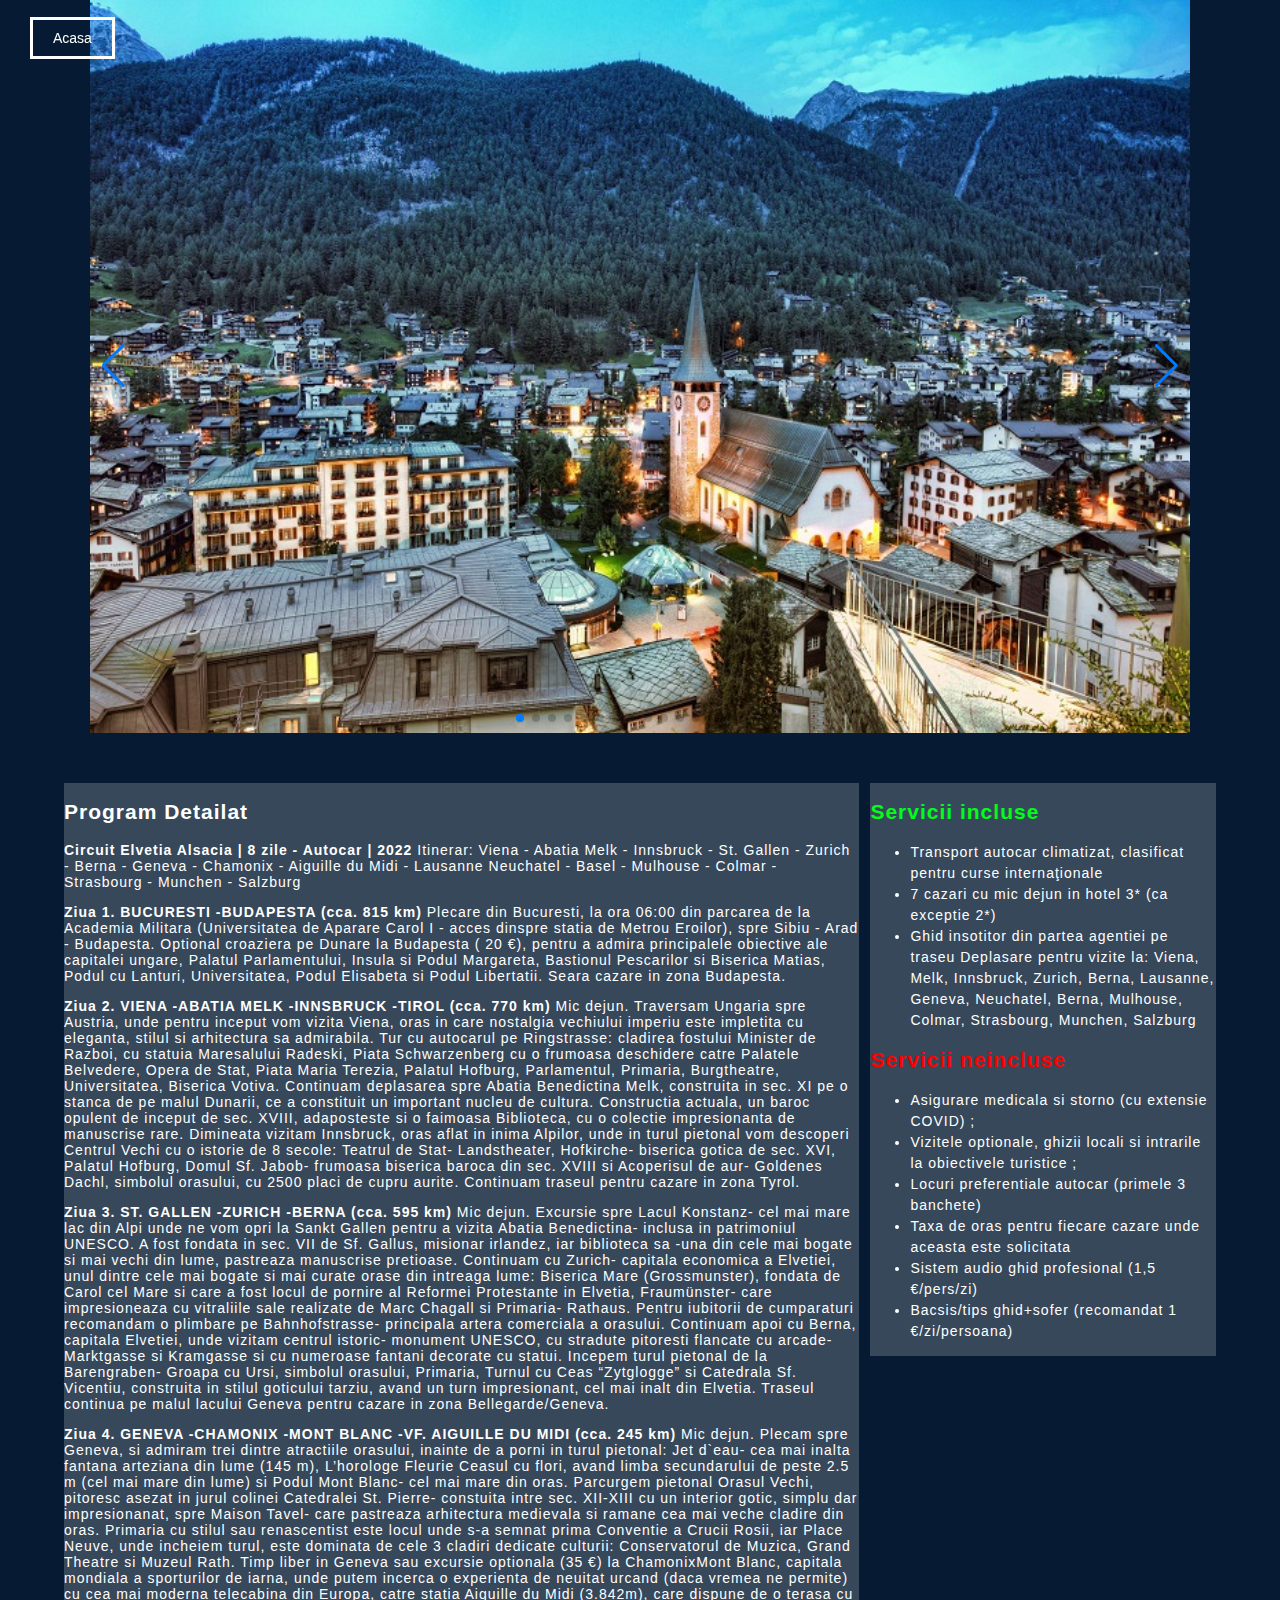
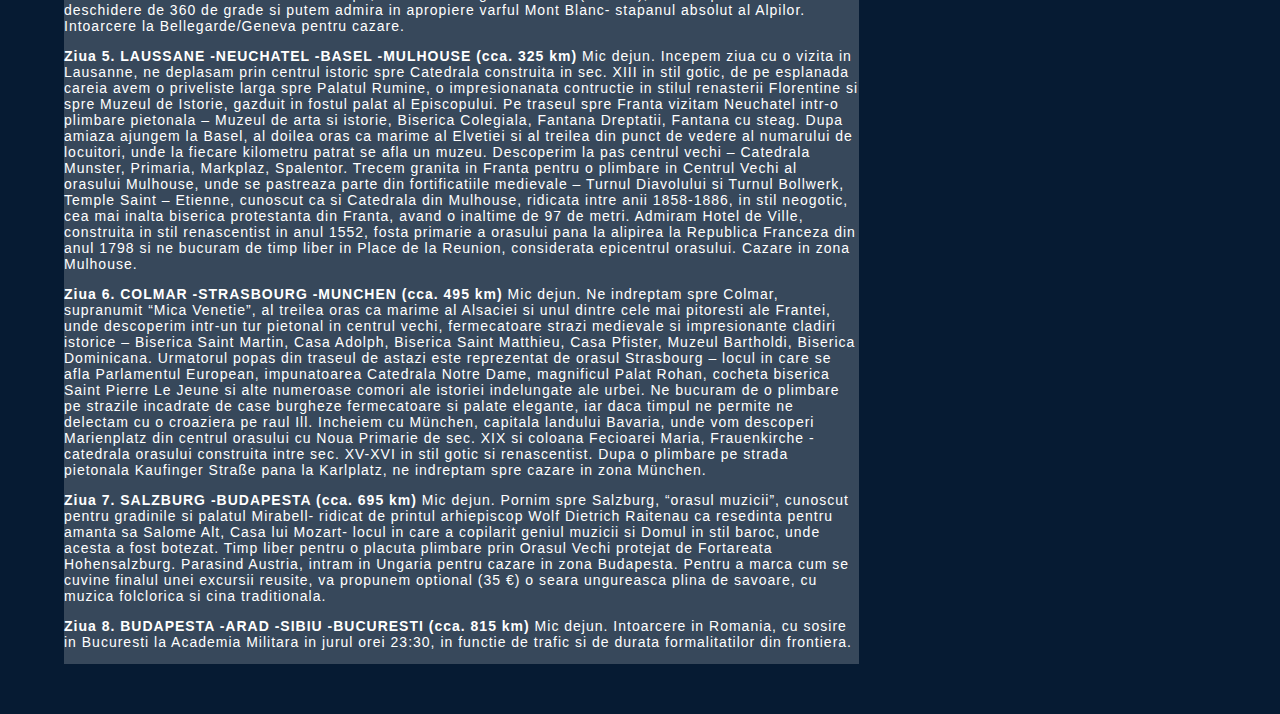
<file: alsacia.html>
<!DOCTYPE html>
<html lang="ro">
  <head>
    <meta charset="utf-8" />
    <title>Car voiage</title>
    <meta
      name="viewport"
      content="width=device-width, initial-scale=1, minimum-scale=1, maximum-scale=1"
    />
    <!-- Link Swiper's CSS -->
    <link
      rel="stylesheet"
      href="https://unpkg.com/swiper/swiper-bundle.min.css"
    />
    <link rel="stylesheet" type="text/css" href="css/busgalery.css">
   
  </head>

  <body>
    <!-- Swiper -->
    <div class="swiper mySwiper">
      <div class="swiper-wrapper">
        <div class="swiper-slide "><img src="bus/alsace (1).jpg"></div>
        <div class="swiper-slide "><img src="bus/alsace (2).jpg"></div>
        <div class="swiper-slide"><img src="bus/alsace (3).jpg"></div>
        <div class="swiper-slide"><img src="bus/alsace (4).jpg"></div>
        <div class="swiper-slide"><img src="bus/alsace (5).jpg"></div>
        <div class="swiper-slide"><img src="bus/alsace (6).jpg"></div>
        <div class="swiper-slide"><img src="bus/alsace (7).jpg"></div>
        <div class="swiper-slide"><img src="bus/alsace (8).jpg"></div>
        <div class="swiper-slide"><img src="bus/alsace (9).jpg"></div>
        <div class="swiper-slide"><img src="bus/alsace (10).jpg"></div>
        <div class="swiper-slide"><img src="bus/alsace (11).jpg"></div>
        <div class="swiper-slide"><img src="bus/alsace (12).jpg"></div>
        <div class="swiper-slide"><img src="bus/alsace (13).jpg"></div>
        <div class="swiper-slide"><img src="bus/alsace (14).jpg"></div>
        <div class="swiper-slide"><img src="bus/alsace (15).jpg"></div>
        <div class="swiper-slide"><img src="bus/alsace (16).jpg"></div>
      </div>
      <div class="swiper-button-next"></div>
      <div class="swiper-button-prev"></div>
      <div class="swiper-pagination"></div>
    </div>



     <div class="content__pagebus">
      <div class="program__traseu">
        <h2>Program Detailat</h2>
        <p><b>Circuit Elvetia Alsacia | 8 zile - Autocar | 2022</b>
Itinerar: Viena - Abatia Melk - Innsbruck - St. Gallen - Zurich - Berna - Geneva - Chamonix - Aiguille du Midi - Lausanne Neuchatel - Basel -
Mulhouse - Colmar - Strasbourg - Munchen - Salzburg
</p>
<p>
 <b> Ziua 1. BUCURESTI -BUDAPESTA (cca. 815 km)</b>
  Plecare din Bucuresti, la ora 06:00 din parcarea de la Academia Militara (Universitatea de Aparare Carol I - acces dinspre statia de Metrou Eroilor),
spre Sibiu - Arad - Budapesta. Optional croaziera pe Dunare la Budapesta ( 20 €), pentru a admira principalele obiective ale capitalei ungare, Palatul
Parlamentului, Insula si Podul Margareta, Bastionul Pescarilor si Biserica Matias, Podul cu Lanturi, Universitatea, Podul Elisabeta si Podul Libertatii.
Seara cazare in zona Budapesta.
</p>
<p>
  <b>Ziua 2. VIENA -ABATIA MELK -INNSBRUCK -TIROL (cca. 770 km)</b>
Mic dejun. Traversam Ungaria spre Austria, unde pentru inceput vom vizita Viena, oras in care nostalgia vechiului imperiu este impletita cu eleganta,
stilul si arhitectura sa admirabila. Tur cu autocarul pe Ringstrasse: cladirea fostului Minister de Razboi, cu statuia Maresalului Radeski, Piata
Schwarzenberg cu o frumoasa deschidere catre Palatele Belvedere, Opera de Stat, Piata Maria Terezia, Palatul Hofburg, Parlamentul, Primaria,
Burgtheatre, Universitatea, Biserica Votiva. Continuam deplasarea spre Abatia Benedictina Melk, construita in sec. XI pe o stanca de pe malul
Dunarii, ce a constituit un important nucleu de cultura. Constructia actuala, un baroc opulent de inceput de sec. XVIII, adaposteste si o faimoasa
Biblioteca, cu o colectie impresionanta de manuscrise rare. Dimineata vizitam Innsbruck, oras aflat in inima Alpilor, unde in turul pietonal vom
descoperi Centrul Vechi cu o istorie de 8 secole: Teatrul de Stat- Landstheater, Hofkirche- biserica gotica de sec. XVI, Palatul Hofburg, Domul Sf.
Jabob- frumoasa biserica baroca din sec. XVIII si Acoperisul de aur- Goldenes Dachl, simbolul orasului, cu 2500 placi de cupru aurite. Continuam
traseul pentru cazare in zona Tyrol.
</p>
<p>
 <b> Ziua 3. ST. GALLEN -ZURICH -BERNA (cca. 595 km)</b>
Mic dejun. Excursie spre Lacul Konstanz- cel mai mare lac din Alpi unde ne vom opri la Sankt Gallen pentru a vizita Abatia Benedictina- inclusa in
patrimoniul UNESCO. A fost fondata in sec. VII de Sf. Gallus, misionar irlandez, iar biblioteca sa -una din cele mai bogate si mai vechi din lume,
pastreaza manuscrise pretioase. Continuam cu Zurich- capitala economica a Elvetiei, unul dintre cele mai bogate si mai curate orase din intreaga
lume: Biserica Mare (Grossmunster), fondata de Carol cel Mare si care a fost locul de pornire al Reformei Protestante in Elvetia, Fraumünster- care
impresioneaza cu vitraliile sale realizate de Marc Chagall si Primaria- Rathaus. Pentru iubitorii de cumparaturi recomandam o plimbare pe
Bahnhofstrasse- principala artera comerciala a orasului. Continuam apoi cu Berna, capitala Elvetiei, unde vizitam centrul istoric- monument UNESCO,
cu stradute pitoresti flancate cu arcade- Marktgasse si Kramgasse si cu numeroase fantani decorate cu statui. Incepem turul pietonal de la
Barengraben- Groapa cu Ursi, simbolul orasului, Primaria, Turnul cu Ceas “Zytglogge” si Catedrala Sf. Vicentiu, construita in stilul goticului tarziu,
avand un turn impresionant, cel mai inalt din Elvetia. Traseul continua pe malul lacului Geneva pentru cazare in zona Bellegarde/Geneva.

</p>
<p>
  <b>Ziua 4. GENEVA -CHAMONIX -MONT BLANC -VF. AIGUILLE DU MIDI (cca. 245 km)</b>
Mic dejun. Plecam spre Geneva, si admiram trei dintre atractiile orasului, inainte de a porni in turul pietonal: Jet d`eau- cea mai inalta fantana
arteziana din lume (145 m), L’horologe Fleurie Ceasul cu flori, avand limba secundarului de peste 2.5 m (cel mai mare din lume) si Podul Mont
Blanc- cel mai mare din oras. Parcurgem pietonal Orasul Vechi, pitoresc asezat in jurul colinei Catedralei St. Pierre- constuita intre sec. XII-XIII cu un
interior gotic, simplu dar impresionanat, spre Maison Tavel- care pastreaza arhitectura medievala si ramane cea mai veche cladire din oras. Primaria
cu stilul sau renascentist este locul unde s-a semnat prima Conventie a Crucii Rosii, iar Place Neuve, unde incheiem turul, este dominata de cele 3
cladiri dedicate culturii: Conservatorul de Muzica, Grand Theatre si Muzeul Rath. Timp liber in Geneva sau excursie optionala (35 €) la ChamonixMont Blanc, capitala mondiala a sporturilor de iarna, unde putem incerca o experienta de neuitat urcand (daca vremea ne permite) cu cea mai
moderna telecabina din Europa, catre statia Aiguille du Midi (3.842m), care dispune de o terasa cu deschidere de 360 de grade si putem admira in
apropiere varful Mont Blanc- stapanul absolut al Alpilor. Intoarcere la Bellegarde/Geneva pentru cazare.

</p>
<p>
 <b> Ziua 5. LAUSSANE -NEUCHATEL -BASEL -MULHOUSE (cca. 325 km)</b>
Mic dejun. Incepem ziua cu o vizita in Lausanne, ne deplasam prin centrul istoric spre Catedrala construita in sec. XIII in stil gotic, de pe esplanada
careia avem o priveliste larga spre Palatul Rumine, o impresionanata contructie in stilul renasterii Florentine si spre Muzeul de Istorie, gazduit in
fostul palat al Episcopului. Pe traseul spre Franta vizitam Neuchatel intr-o plimbare pietonala – Muzeul de arta si istorie, Biserica Colegiala,
Fantana Dreptatii, Fantana cu steag. Dupa amiaza ajungem la Basel, al doilea oras ca marime al Elvetiei si al treilea din punct de vedere al numarului
de locuitori, unde la fiecare kilometru patrat se afla un muzeu. Descoperim la pas centrul vechi – Catedrala Munster, Primaria, Markplaz, Spalentor.
Trecem granita in Franta pentru o plimbare in Centrul Vechi al orasului Mulhouse, unde se pastreaza parte din fortificatiile medievale – Turnul
Diavolului si Turnul Bollwerk, Temple Saint – Etienne, cunoscut ca si Catedrala din Mulhouse, ridicata intre anii 1858-1886, in stil neogotic, cea mai
inalta biserica protestanta din Franta, avand o inaltime de 97 de metri. Admiram Hotel de Ville, construita in stil renascentist in anul 1552, fosta
primarie a orasului pana la alipirea la Republica Franceza din anul 1798 si ne bucuram de timp liber in Place de la Reunion, considerata epicentrul
orasului. Cazare in zona Mulhouse.

</p>
<p>
 <b> Ziua 6. COLMAR -STRASBOURG -MUNCHEN (cca. 495 km)</b>
Mic dejun. Ne indreptam spre Colmar, supranumit “Mica Venetie”, al treilea oras ca marime al Alsaciei si unul dintre cele mai pitoresti ale Frantei, unde
descoperim intr-un tur pietonal in centrul vechi, fermecatoare strazi medievale si impresionante cladiri istorice – Biserica Saint Martin, Casa Adolph,
Biserica Saint Matthieu, Casa Pfister, Muzeul Bartholdi, Biserica Dominicana. Urmatorul popas din traseul de astazi este reprezentat de orasul
Strasbourg – locul in care se afla Parlamentul European, impunatoarea Catedrala Notre Dame, magnificul Palat Rohan, cocheta biserica Saint
Pierre Le Jeune si alte numeroase comori ale istoriei indelungate ale urbei. Ne bucuram de o plimbare pe strazile incadrate de case burgheze
fermecatoare si palate elegante, iar daca timpul ne permite ne delectam cu o croaziera pe raul Ill. Incheiem cu München, capitala landului Bavaria,
unde vom descoperi Marienplatz din centrul orasului cu Noua Primarie de sec. XIX si coloana Fecioarei Maria, Frauenkirche - catedrala orasului
construita intre sec. XV-XVI in stil gotic si renascentist. Dupa o plimbare pe strada pietonala Kaufinger Straße pana la Karlplatz, ne indreptam spre
cazare in zona München.

</p>
<p>
 <b> Ziua 7. SALZBURG -BUDAPESTA (cca. 695 km)</b>
Mic dejun. Pornim spre Salzburg, “orasul muzicii”, cunoscut pentru gradinile si palatul Mirabell- ridicat de printul arhiepiscop Wolf Dietrich Raitenau ca
resedinta pentru amanta sa Salome Alt, Casa lui Mozart- locul in care a copilarit geniul muzicii si Domul in stil baroc, unde acesta a fost botezat.
Timp liber pentru o placuta plimbare prin Orasul Vechi protejat de Fortareata Hohensalzburg. Parasind Austria, intram in Ungaria pentru cazare in
zona Budapesta. Pentru a marca cum se cuvine finalul unei excursii reusite, va propunem optional (35 €) o seara ungureasca plina de savoare, cu
muzica folclorica si cina traditionala.

</p>
<p>
  <b>Ziua 8. BUDAPESTA -ARAD -SIBIU -BUCURESTI (cca. 815 km)</b>
Mic dejun. Intoarcere in Romania, cu sosire in Bucuresti la Academia Militara in jurul orei 23:30, in functie de trafic si de durata formalitatilor din
frontiera.

</p>
      </div>
      <div class="servicii_incluse">
        <h2 class="green">Servicii incluse</h2>
        <ul>
          <li>Transport autocar climatizat, clasificat pentru curse internaţionale</li>
          <li>7 cazari cu mic dejun in hotel 3* (ca exceptie 2*)</li>
          <li>Ghid insotitor din partea agentiei pe traseu
          Deplasare pentru vizite la: Viena, Melk, Innsbruck, Zurich, Berna, Lausanne, Geneva, Neuchatel, Berna, Mulhouse, Colmar, Strasbourg,
        Munchen, Salzburg</li>
        </ul>
        <h2 class="red">Servicii neincluse</h2>
        <ul>
          <li>Asigurare medicala si storno (cu extensie COVID) ;</li>
          <li>Vizitele optionale, ghizii locali si intrarile la obiectivele turistice ;</li>
          <li>Locuri preferentiale autocar (primele 3 banchete)</li> 
          <li>Taxa de oras pentru fiecare cazare unde aceasta este solicitata</li>
          <li>Sistem audio ghid profesional (1,5 €/pers/zi)</li>
          <li>Bacsis/tips ghid+sofer (recomandat 1 €/zi/persoana)</li>
        </ul>
      </div>
    </div>



    <div class="home"><a href="page.html#swiper_autocar">Acasa</a></div>




    <!-- Swiper JS -->
    <script src="https://unpkg.com/swiper/swiper-bundle.min.js"></script>

    <!-- Initialize Swiper -->
    <script>
      var swiper = new Swiper(".mySwiper", {
        slidesPerView: 1,
        spaceBetween: 30,
        loop: true,
        pagination: {
          el: ".swiper-pagination",
          clickable: true,
        },
        navigation: {
          nextEl: ".swiper-button-next",
          prevEl: ".swiper-button-prev",
        },
      });
    </script>
  </body>
</html>
</file>
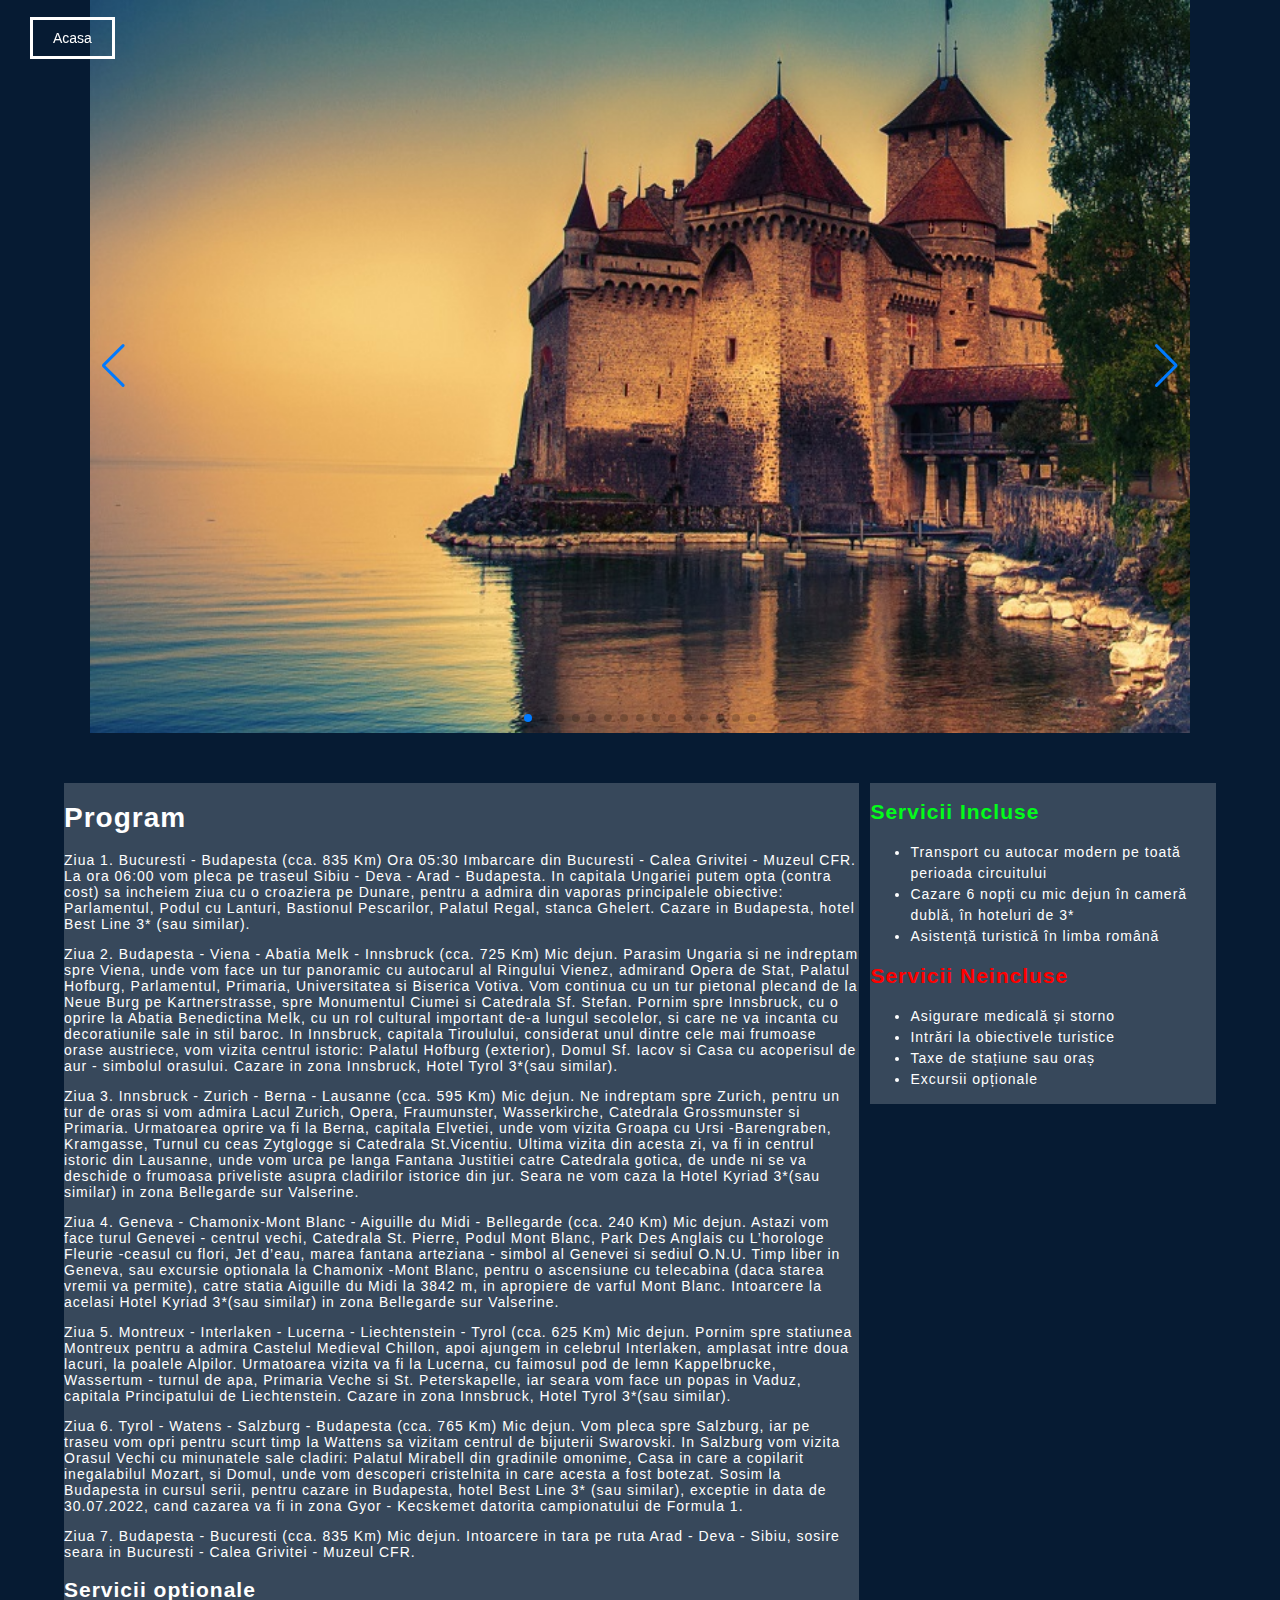
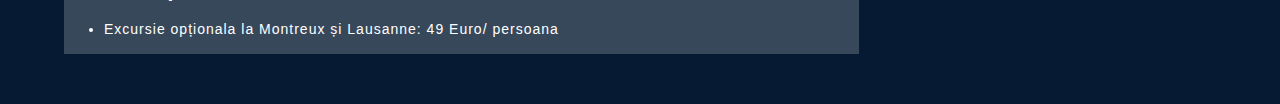
<file: ausstria.html>
<!DOCTYPE html>
<html lang="ro">
  <head>
    <meta charset="utf-8" />
    <title>Car voiage</title>
    <meta
      name="viewport"
      content="width=device-width, initial-scale=1, minimum-scale=1, maximum-scale=1"
    />
    <!-- Link Swiper's CSS -->
    <link
      rel="stylesheet"
      href="https://unpkg.com/swiper/swiper-bundle.min.css"
    />
    <link rel="stylesheet" type="text/css" href="css/busgalery.css">
   
  </head>

  <body>
    <!-- Swiper -->
    <div class="swiper mySwiper">
      <div class="swiper-wrapper">
        <div class="swiper-slide "><img src="bus/austria (1).jpg"></div>
        <div class="swiper-slide "><img src="bus/austria (2).jpg"></div>
        <div class="swiper-slide"><img src="bus/austria (3).jpg"></div>
        <div class="swiper-slide"><img src="bus/austria (4).jpg"></div>
        <div class="swiper-slide"><img src="bus/austria (5).jpg"></div>
        <div class="swiper-slide"><img src="bus/austria (6).jpg"></div>
        <div class="swiper-slide"><img src="bus/austria (7).jpg"></div>
        <div class="swiper-slide"><img src="bus/austria (8).jpg"></div>
        <div class="swiper-slide"><img src="bus/austria (9).jpg"></div>
        <div class="swiper-slide"><img src="bus/austria (10).jpg"></div>
        <div class="swiper-slide"><img src="bus/austria (11).jpg"></div>
        <div class="swiper-slide"><img src="bus/austria (12).jpg"></div>
        <div class="swiper-slide"><img src="bus/austria (13).jpg"></div>
        <div class="swiper-slide"><img src="bus/austria (14).jpg"></div>
        <div class="swiper-slide"><img src="bus/austria (15).jpg"></div>
        
      </div>
      <div class="swiper-button-next"></div>
      <div class="swiper-button-prev"></div>
      <div class="swiper-pagination"></div>
    </div>

    <div class="content__pagebus">
      <div class="program__traseu">
        <h1>Program</h1>
        <p>
          Ziua 1. Bucuresti - Budapesta (cca. 835 Km)
Ora 05:30 Imbarcare din Bucuresti - Calea Grivitei - Muzeul CFR.
La ora 06:00 vom pleca pe traseul Sibiu - Deva - Arad - Budapesta. In capitala Ungariei putem opta (contra cost) sa incheiem ziua cu o croaziera pe Dunare, pentru a 
admira din vaporas principalele obiective: Parlamentul, Podul cu Lanturi, Bastionul Pescarilor, Palatul Regal, stanca Ghelert. Cazare in Budapesta, hotel Best Line 3* 
(sau similar).
        </p>
        <p>
         Ziua 2. Budapesta - Viena - Abatia Melk - Innsbruck (cca. 725 Km)
Mic dejun. Parasim Ungaria si ne indreptam spre Viena, unde vom face un tur panoramic cu autocarul al Ringului Vienez, admirand Opera de Stat, Palatul Hofburg, Parlamentul, 
Primaria, Universitatea si Biserica Votiva. Vom continua cu un tur pietonal plecand de la Neue Burg pe Kartnerstrasse, spre Monumentul Ciumei si Catedrala Sf. Stefan. 
Pornim spre Innsbruck, cu o oprire la Abatia Benedictina Melk, cu un rol cultural important de-a lungul secolelor, si care ne va incanta cu decoratiunile sale in stil baroc.
 In Innsbruck, capitala Tiroulului, considerat unul dintre cele mai frumoase orase austriece, vom vizita centrul istoric: Palatul Hofburg (exterior), Domul Sf. Iacov si Casa 
 cu acoperisul de aur - simbolul orasului. Cazare in zona Innsbruck, Hotel Tyrol 3*(sau similar).
        </p>
        <p>
          Ziua 3. Innsbruck - Zurich - Berna - Lausanne (cca. 595 Km)
Mic dejun. Ne indreptam spre Zurich, pentru un tur de oras si vom admira Lacul Zurich, Opera, Fraumunster, Wasserkirche, Catedrala Grossmunster si Primaria. Urmatoarea oprire
 va fi la Berna, capitala Elvetiei, unde vom vizita Groapa cu Ursi -Barengraben, Kramgasse, Turnul cu ceas Zytglogge si Catedrala St.Vicentiu. Ultima vizita din acesta zi, va
  fi in centrul istoric din Lausanne, unde vom urca pe langa Fantana Justitiei catre Catedrala gotica, de unde ni se va deschide o frumoasa priveliste asupra cladirilor istorice din jur.
   Seara ne vom caza la Hotel Kyriad 3*(sau similar) in zona Bellegarde sur Valserine.
        </p>
        <p>
         Ziua 4. Geneva - Chamonix-Mont Blanc - Aiguille du Midi - Bellegarde (cca. 240 Km)
Mic dejun. Astazi vom face turul Genevei - centrul vechi, Catedrala St. Pierre, Podul Mont Blanc, Park Des Anglais cu L’horologe Fleurie -ceasul cu flori, Jet d’eau, marea fantana arteziana -
 simbol al Genevei si sediul O.N.U. Timp liber in Geneva, sau excursie optionala la Chamonix -Mont Blanc, pentru o ascensiune cu telecabina (daca starea vremii va permite), catre statia 
 Aiguille du Midi la 3842 m, in apropiere de varful Mont Blanc. Intoarcere la acelasi Hotel Kyriad 3*(sau similar) in zona Bellegarde sur Valserine.

        </p>
        <p>
         Ziua 5. Montreux - Interlaken - Lucerna - Liechtenstein - Tyrol (cca. 625 Km)
Mic dejun. Pornim spre statiunea Montreux pentru a admira Castelul Medieval Chillon, apoi ajungem in celebrul Interlaken, amplasat intre doua lacuri, la poalele Alpilor. Urmatoarea vizita 
va fi la Lucerna, cu faimosul pod de lemn Kappelbrucke, Wassertum - turnul de apa, Primaria Veche si St. Peterskapelle, iar seara vom face un popas in Vaduz, capitala Principatului de
 Liechtenstein. Cazare in zona Innsbruck, Hotel Tyrol 3*(sau similar).
        </p>
        <p>
         Ziua 6. Tyrol - Watens - Salzburg - Budapesta (cca. 765 Km)
Mic dejun. Vom pleca spre Salzburg, iar pe traseu vom opri pentru scurt timp la Wattens sa vizitam centrul de bijuterii Swarovski. In Salzburg vom vizita Orasul Vechi cu minunatele sale cladiri:
 Palatul Mirabell din gradinile omonime, Casa in care a copilarit inegalabilul Mozart, si Domul, unde vom descoperi cristelnita in care acesta a fost botezat. Sosim la Budapesta in cursul serii,
 pentru cazare in Budapesta, hotel Best Line 3* (sau similar), exceptie in data de 30.07.2022, cand cazarea va fi in zona Gyor - Kecskemet datorita campionatului de Formula 1.
        </p>
        <p>
          Ziua 7. Budapesta - Bucuresti (cca. 835 Km)
Mic dejun. Intoarcere in tara pe ruta Arad - Deva - Sibiu, sosire seara in Bucuresti - Calea Grivitei - Muzeul CFR.
        </p>
        <h2>Servicii optionale</h2>
        <ul>
          <li>Excursie opționala la Montreux și Lausanne: 49 Euro/ persoana</li>
        </ul>
      </div>
      <div class="servicii_incluse">
        
      <h2 class="green">Servicii Incluse</h2>
      <ul>
        <li>Transport cu autocar modern pe toată perioada circuitului</li>
        <li> Cazare 6 nopți cu mic dejun în cameră dublă, în hoteluri de 3*</li>
        <li>Asistență turistică în limba română</li>
      </ul>
      <h2 class="red">Servicii Neincluse</h2>
      <ul>
        <li>Asigurare medicală și storno</li>
        <li> Intrări la obiectivele turistice</li>
        <li>Taxe de stațiune sau oraș</li>
        <li>Excursii opționale</li>
      </ul>
      </div>
    </div>


    <div class="home"><a href="page.html#swiper_autocar">Acasa</a></div>


    <!-- Swiper JS -->
    <script src="https://unpkg.com/swiper/swiper-bundle.min.js"></script>

    <!-- Initialize Swiper -->
    <script>
      var swiper = new Swiper(".mySwiper", {
        slidesPerView: 1,
        spaceBetween: 30,
        loop: true,
        pagination: {
          el: ".swiper-pagination",
          clickable: true,
        },
        navigation: {
          nextEl: ".swiper-button-next",
          prevEl: ".swiper-button-prev",
        },
      });
    </script>
  </body>
</html>
</file>
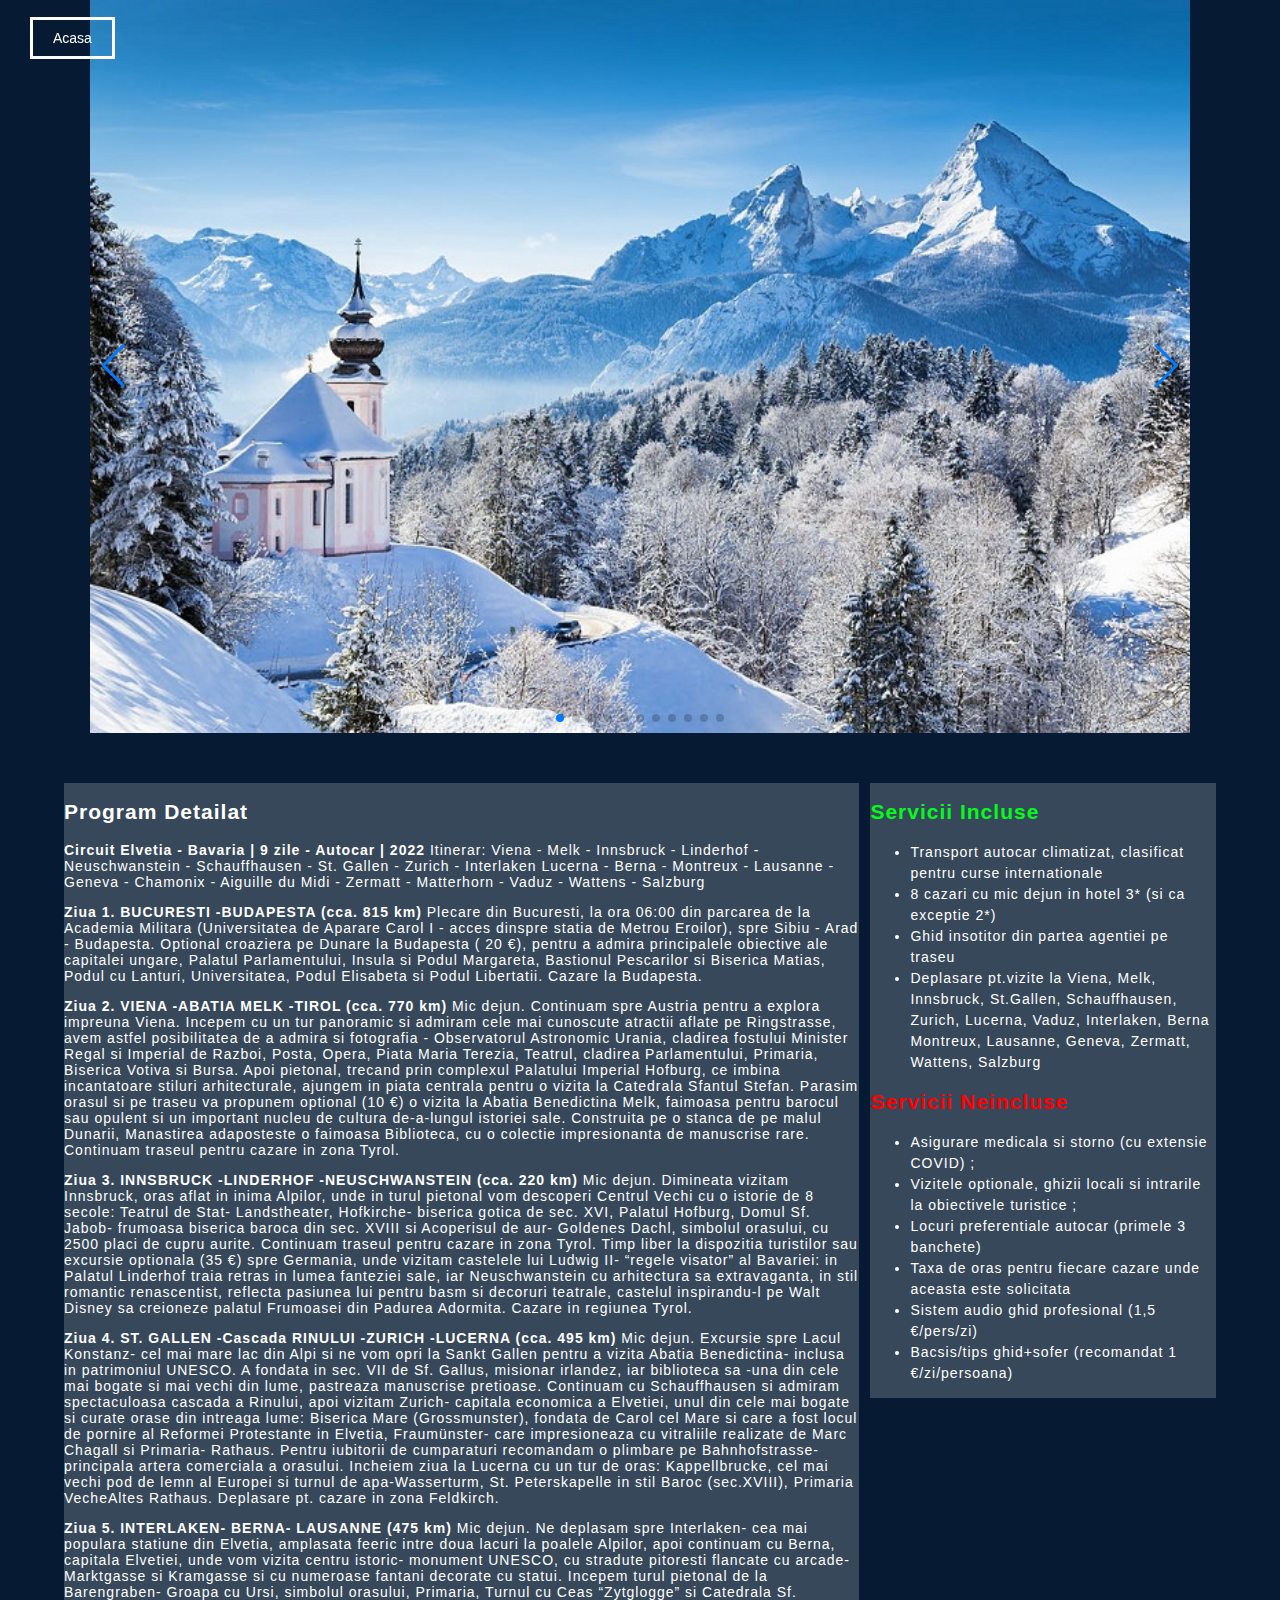
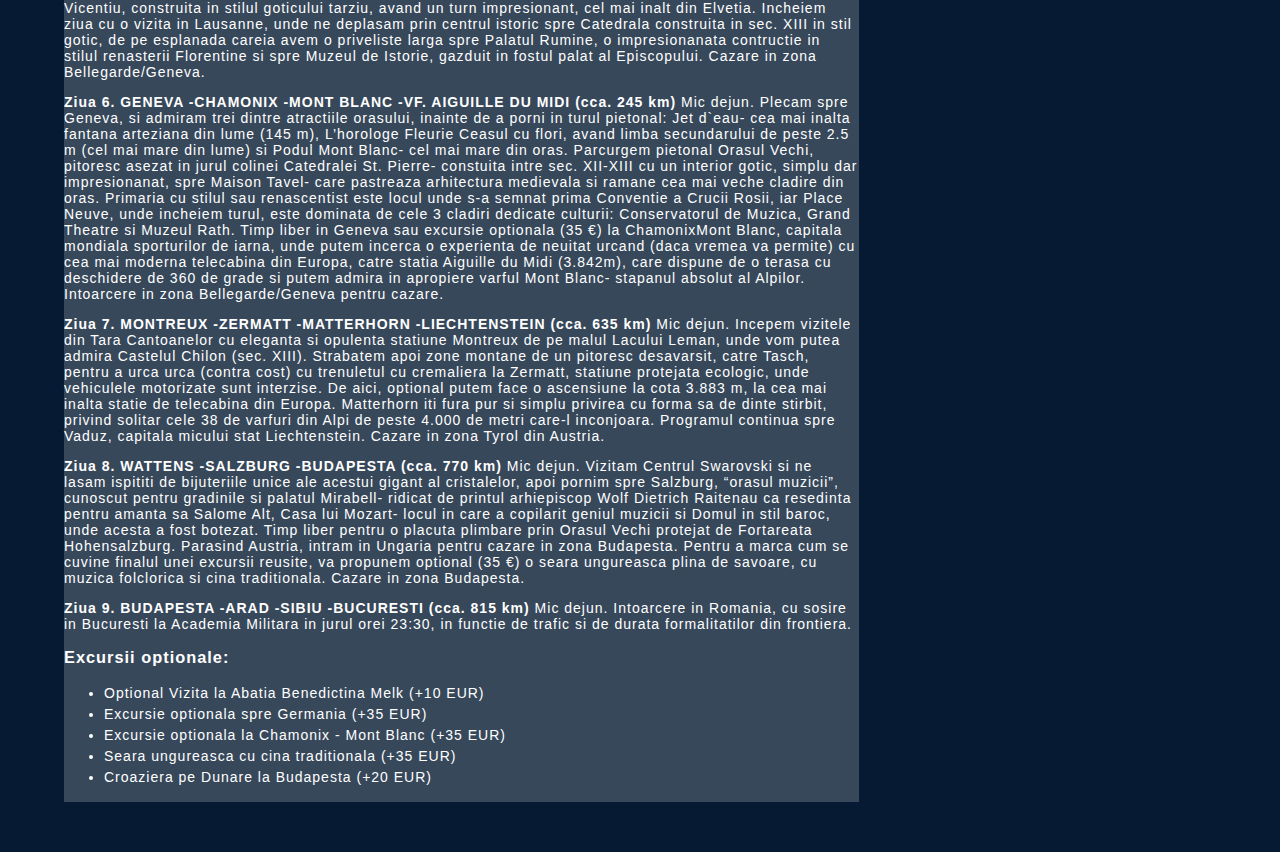
<file: bavaria.html>
<!DOCTYPE html>
<html lang="ro">
  <head>
    <meta charset="utf-8" />
    <title>Car voiage</title>
    <meta
      name="viewport"
      content="width=device-width, initial-scale=1, minimum-scale=1, maximum-scale=1"
    />
    <!-- Link Swiper's CSS -->
    <link
      rel="stylesheet"
      href="https://unpkg.com/swiper/swiper-bundle.min.css"
    />
    <link rel="stylesheet" type="text/css" href="css/busgalery.css">
   
  </head>

  <body>
    <!-- Swiper -->
    <div class="swiper mySwiper">
      <div class="swiper-wrapper">
        <div class="swiper-slide "><img src="bus/bavaria (1).jpg"></div>
        <div class="swiper-slide "><img src="bus/bavaria (2).jpg"></div>
        <div class="swiper-slide"><img src="bus/bavaria (3).jpg"></div>
        <div class="swiper-slide"><img src="bus/bavaria (4).jpg"></div>
        <div class="swiper-slide"><img src="bus/bavaria (5).jpg"></div>
        <div class="swiper-slide"><img src="bus/bavaria (6).jpg"></div>
        <div class="swiper-slide"><img src="bus/bavaria (7).jpg"></div>
        <div class="swiper-slide"><img src="bus/bavaria (8).jpg"></div>
        <div class="swiper-slide"><img src="bus/bavaria (9).jpg"></div>
        <div class="swiper-slide"><img src="bus/bavaria (10).jpg"></div>
        <div class="swiper-slide"><img src="bus/bavaria (11).jpg"></div>

      </div>
      <div class="swiper-button-next"></div>
      <div class="swiper-button-prev"></div>
      <div class="swiper-pagination"></div>
    </div>


      <div class="content__pagebus">
          <div class="program__traseu">
            
          <h2>Program Detailat</h2>
          <p>
           <b> Circuit Elvetia - Bavaria | 9 zile - Autocar | 2022</b>
Itinerar: Viena - Melk - Innsbruck - Linderhof - Neuschwanstein - Schauffhausen - St. Gallen - Zurich - Interlaken Lucerna - Berna - Montreux -
Lausanne - Geneva - Chamonix - Aiguille du Midi - Zermatt - Matterhorn - Vaduz - Wattens - Salzburg
          </p>
          <p>
           <b> Ziua 1. BUCURESTI -BUDAPESTA (cca. 815 km)</b>
            Plecare din Bucuresti, la ora 06:00 din parcarea de la Academia Militara (Universitatea de Aparare Carol I - acces dinspre statia de Metrou Eroilor),
spre Sibiu - Arad - Budapesta. Optional croaziera pe Dunare la Budapesta ( 20 €), pentru a admira principalele obiective ale capitalei ungare, Palatul
Parlamentului, Insula si Podul Margareta, Bastionul Pescarilor si Biserica Matias, Podul cu Lanturi, Universitatea, Podul Elisabeta si Podul Libertatii.
Cazare la Budapesta.

          </p>
          <p>
           <b> Ziua 2. VIENA -ABATIA MELK -TIROL (cca. 770 km)</b>
Mic dejun. Continuam spre Austria pentru a explora impreuna Viena. Incepem cu un tur panoramic si admiram cele mai cunoscute atractii aflate pe
Ringstrasse, avem astfel posibilitatea de a admira si fotografia - Observatorul Astronomic Urania, cladirea fostului Minister Regal si Imperial de
Razboi, Posta, Opera, Piata Maria Terezia, Teatrul, cladirea Parlamentului, Primaria, Biserica Votiva si Bursa. Apoi pietonal, trecand prin
complexul Palatului Imperial Hofburg, ce imbina incantatoare stiluri arhitecturale, ajungem in piata centrala pentru o vizita la Catedrala Sfantul
Stefan. Parasim orasul si pe traseu va propunem optional (10 €) o vizita la Abatia Benedictina Melk, faimoasa pentru barocul sau opulent si un
important nucleu de cultura de-a-lungul istoriei sale. Construita pe o stanca de pe malul Dunarii, Manastirea adaposteste o faimoasa Biblioteca, cu o
colectie impresionanta de manuscrise rare. Continuam traseul pentru cazare in zona Tyrol.

          </p>
          <p>
           <b> Ziua 3. INNSBRUCK -LINDERHOF -NEUSCHWANSTEIN (cca. 220 km)</b>
Mic dejun. Dimineata vizitam Innsbruck, oras aflat in inima Alpilor, unde in turul pietonal vom descoperi Centrul Vechi cu o istorie de 8 secole: Teatrul
de Stat- Landstheater, Hofkirche- biserica gotica de sec. XVI, Palatul Hofburg, Domul Sf. Jabob- frumoasa biserica baroca din sec. XVIII si
Acoperisul de aur- Goldenes Dachl, simbolul orasului, cu 2500 placi de cupru aurite. Continuam traseul pentru cazare in zona Tyrol. Timp liber la
dispozitia turistilor sau excursie optionala (35 €) spre Germania, unde vizitam castelele lui Ludwig II- “regele visator” al Bavariei: in Palatul Linderhof
traia retras in lumea fanteziei sale, iar Neuschwanstein cu arhitectura sa extravaganta, in stil romantic renascentist, reflecta pasiunea lui pentru basm
si decoruri teatrale, castelul inspirandu-l pe Walt Disney sa creioneze palatul Frumoasei din Padurea Adormita. Cazare in regiunea Tyrol.

          </p>
          <p>
           <b> Ziua 4. ST. GALLEN -Cascada RINULUI -ZURICH -LUCERNA (cca. 495 km)</b>
Mic dejun. Excursie spre Lacul Konstanz- cel mai mare lac din Alpi si ne vom opri la Sankt Gallen pentru a vizita Abatia Benedictina- inclusa in
patrimoniul UNESCO. A fondata in sec. VII de Sf. Gallus, misionar irlandez, iar biblioteca sa -una din cele mai bogate si mai vechi din lume,
pastreaza manuscrise pretioase. Continuam cu Schauffhausen si admiram spectaculoasa cascada a Rinului, apoi vizitam Zurich- capitala economica
a Elvetiei, unul din cele mai bogate si curate orase din intreaga lume: Biserica Mare (Grossmunster), fondata de Carol cel Mare si care a fost locul de
pornire al Reformei Protestante in Elvetia, Fraumünster- care impresioneaza cu vitraliile realizate de Marc Chagall si Primaria- Rathaus. Pentru
iubitorii de cumparaturi recomandam o plimbare pe Bahnhofstrasse- principala artera comerciala a orasului. Incheiem ziua la Lucerna cu un tur de
oras: Kappellbrucke, cel mai vechi pod de lemn al Europei si turnul de apa-Wasserturm, St. Peterskapelle in stil Baroc (sec.XVIII), Primaria VecheAltes Rathaus. Deplasare pt. cazare in zona Feldkirch.

          </p>
          <p>
            <b>Ziua 5. INTERLAKEN- BERNA- LAUSANNE (475 km)</b>
Mic dejun. Ne deplasam spre Interlaken- cea mai populara statiune din Elvetia, amplasata feeric intre doua lacuri la poalele Alpilor, apoi continuam cu
Berna, capitala Elvetiei, unde vom vizita centru istoric- monument UNESCO, cu stradute pitoresti flancate cu arcade- Marktgasse si Kramgasse si cu
numeroase fantani decorate cu statui. Incepem turul pietonal de la Barengraben- Groapa cu Ursi, simbolul orasului, Primaria, Turnul cu Ceas
“Zytglogge” si Catedrala Sf. Vicentiu, construita in stilul goticului tarziu, avand un turn impresionant, cel mai inalt din Elvetia. Incheiem ziua cu o vizita
in Lausanne, unde ne deplasam prin centrul istoric spre Catedrala construita in sec. XIII in stil gotic, de pe esplanada careia avem o priveliste larga
spre Palatul Rumine, o impresionanata contructie in stilul renasterii Florentine si spre Muzeul de Istorie, gazduit in fostul palat al Episcopului. Cazare
in zona Bellegarde/Geneva.

          </p>
          <p>
            <b>Ziua 6. GENEVA -CHAMONIX -MONT BLANC -VF. AIGUILLE DU MIDI (cca. 245 km)</b>
Mic dejun. Plecam spre Geneva, si admiram trei dintre atractiile orasului, inainte de a porni in turul pietonal: Jet d`eau- cea mai inalta fantana
arteziana din lume (145 m), L’horologe Fleurie Ceasul cu flori, avand limba secundarului de peste 2.5 m (cel mai mare din lume) si Podul Mont
Blanc- cel mai mare din oras. Parcurgem pietonal Orasul Vechi, pitoresc asezat in jurul colinei Catedralei St. Pierre- constuita intre sec. XII-XIII cu un
interior gotic, simplu dar impresionanat, spre Maison Tavel- care pastreaza arhitectura medievala si ramane cea mai veche cladire din oras. Primaria
cu stilul sau renascentist este locul unde s-a semnat prima Conventie a Crucii Rosii, iar Place Neuve, unde incheiem turul, este dominata de cele 3
cladiri dedicate culturii: Conservatorul de Muzica, Grand Theatre si Muzeul Rath. Timp liber in Geneva sau excursie optionala (35 €) la ChamonixMont Blanc, capitala mondiala sporturilor de iarna, unde putem incerca o experienta de neuitat urcand (daca vremea va permite) cu cea mai moderna
telecabina din Europa, catre statia Aiguille du Midi (3.842m), care dispune de o terasa cu deschidere de 360 de grade si putem admira in apropiere
varful Mont Blanc- stapanul absolut al Alpilor. Intoarcere in zona Bellegarde/Geneva pentru cazare.

          </p>
          <p>
           <b> Ziua 7. MONTREUX -ZERMATT -MATTERHORN -LIECHTENSTEIN (cca. 635 km)</b>
Mic dejun. Incepem vizitele din Tara Cantoanelor cu eleganta si opulenta statiune Montreux de pe malul Lacului Leman, unde vom putea admira
Castelul Chilon (sec. XIII). Strabatem apoi zone montane de un pitoresc desavarsit, catre Tasch, pentru a urca urca (contra cost) cu trenuletul cu
cremaliera la Zermatt, statiune protejata ecologic, unde vehiculele motorizate sunt interzise. De aici, optional putem face o ascensiune la cota 3.883
m, la cea mai inalta statie de telecabina din Europa. Matterhorn iti fura pur si simplu privirea cu forma sa de dinte stirbit, privind solitar cele 38 de
varfuri din Alpi de peste 4.000 de metri care-l inconjoara. Programul continua spre Vaduz, capitala micului stat Liechtenstein. Cazare in zona Tyrol din
Austria.
          </p>
          <p>
            <b>Ziua 8. WATTENS -SALZBURG -BUDAPESTA (cca. 770 km)</b>
Mic dejun. Vizitam Centrul Swarovski si ne lasam ispititi de bijuteriile unice ale acestui gigant al cristalelor, apoi pornim spre Salzburg, “orasul muzicii”,
cunoscut pentru gradinile si palatul Mirabell- ridicat de printul arhiepiscop Wolf Dietrich Raitenau ca resedinta pentru amanta sa Salome Alt, Casa lui
Mozart- locul in care a copilarit geniul muzicii si Domul in stil baroc, unde acesta a fost botezat. Timp liber pentru o placuta plimbare prin Orasul Vechi
protejat de Fortareata Hohensalzburg. Parasind Austria, intram in Ungaria pentru cazare in zona Budapesta. Pentru a marca cum se cuvine finalul
unei excursii reusite, va propunem optional (35 €) o seara ungureasca plina de savoare, cu muzica folclorica si cina traditionala. Cazare in zona
Budapesta.

          </p>
          <p>
            <b>Ziua 9. BUDAPESTA -ARAD -SIBIU -BUCURESTI (cca. 815 km)</b>
Mic dejun. Intoarcere in Romania, cu sosire in Bucuresti la Academia Militara in jurul orei 23:30, in functie de trafic si de durata formalitatilor din
frontiera.
</p>
<p>
  <h3>Excursii optionale:</h3>
<ul>
  <li>Optional Vizita la Abatia Benedictina Melk (+10 EUR)</li>
  <li>Excursie optionala spre Germania (+35 EUR)</li>
  <li>Excursie optionala la Chamonix - Mont Blanc (+35 EUR)</li>
  <li>Seara ungureasca cu cina traditionala (+35 EUR)</li>
  <li>Croaziera pe Dunare la Budapesta (+20 EUR)</li>
  </ul>
          </p>
          </div>
          <div class="servicii_incluse">
            <h2 class="green">Servicii Incluse</h2>
            <ul>
              <li>Transport autocar climatizat, clasificat pentru curse internationale</li>
              <li>8 cazari cu mic dejun in hotel 3* (si ca exceptie 2*)</li>
              <li>Ghid insotitor din partea agentiei pe traseu</li>
              <li>Deplasare pt.vizite la Viena, Melk, Innsbruck, St.Gallen, Schauffhausen, Zurich, Lucerna, Vaduz, Interlaken, Berna Montreux, Lausanne,
Geneva, Zermatt, Wattens, Salzburg</li>
            </ul>
            <h2 class="red"> Servicii Neincluse</h2>
          <ul>
            <li>Asigurare medicala si storno (cu extensie COVID) ;</li>
            <li>Vizitele optionale, ghizii locali si intrarile la obiectivele turistice ;</li>
            <li>Locuri preferentiale autocar (primele 3 banchete)</li> 
             <li>Taxa de oras pentru fiecare cazare unde aceasta este solicitata</li>
            <li>Sistem audio ghid profesional (1,5 €/pers/zi)</li>
            <li>Bacsis/tips ghid+sofer (recomandat 1 €/zi/persoana)</li>
        </ul>

          </div>
    </div>


    <div class="home"><a href="page.html#swiper_autocar">Acasa</a></div>




    <!-- Swiper JS -->
    <script src="https://unpkg.com/swiper/swiper-bundle.min.js"></script>

    <!-- Initialize Swiper -->
    <script>
      var swiper = new Swiper(".mySwiper", {
        slidesPerView: 1,
        spaceBetween: 30,
        loop: true,
        pagination: {
          el: ".swiper-pagination",
          clickable: true,
        },
        navigation: {
          nextEl: ".swiper-button-next",
          prevEl: ".swiper-button-prev",
        },
      });
    </script>
  </body>
</html>
</file>
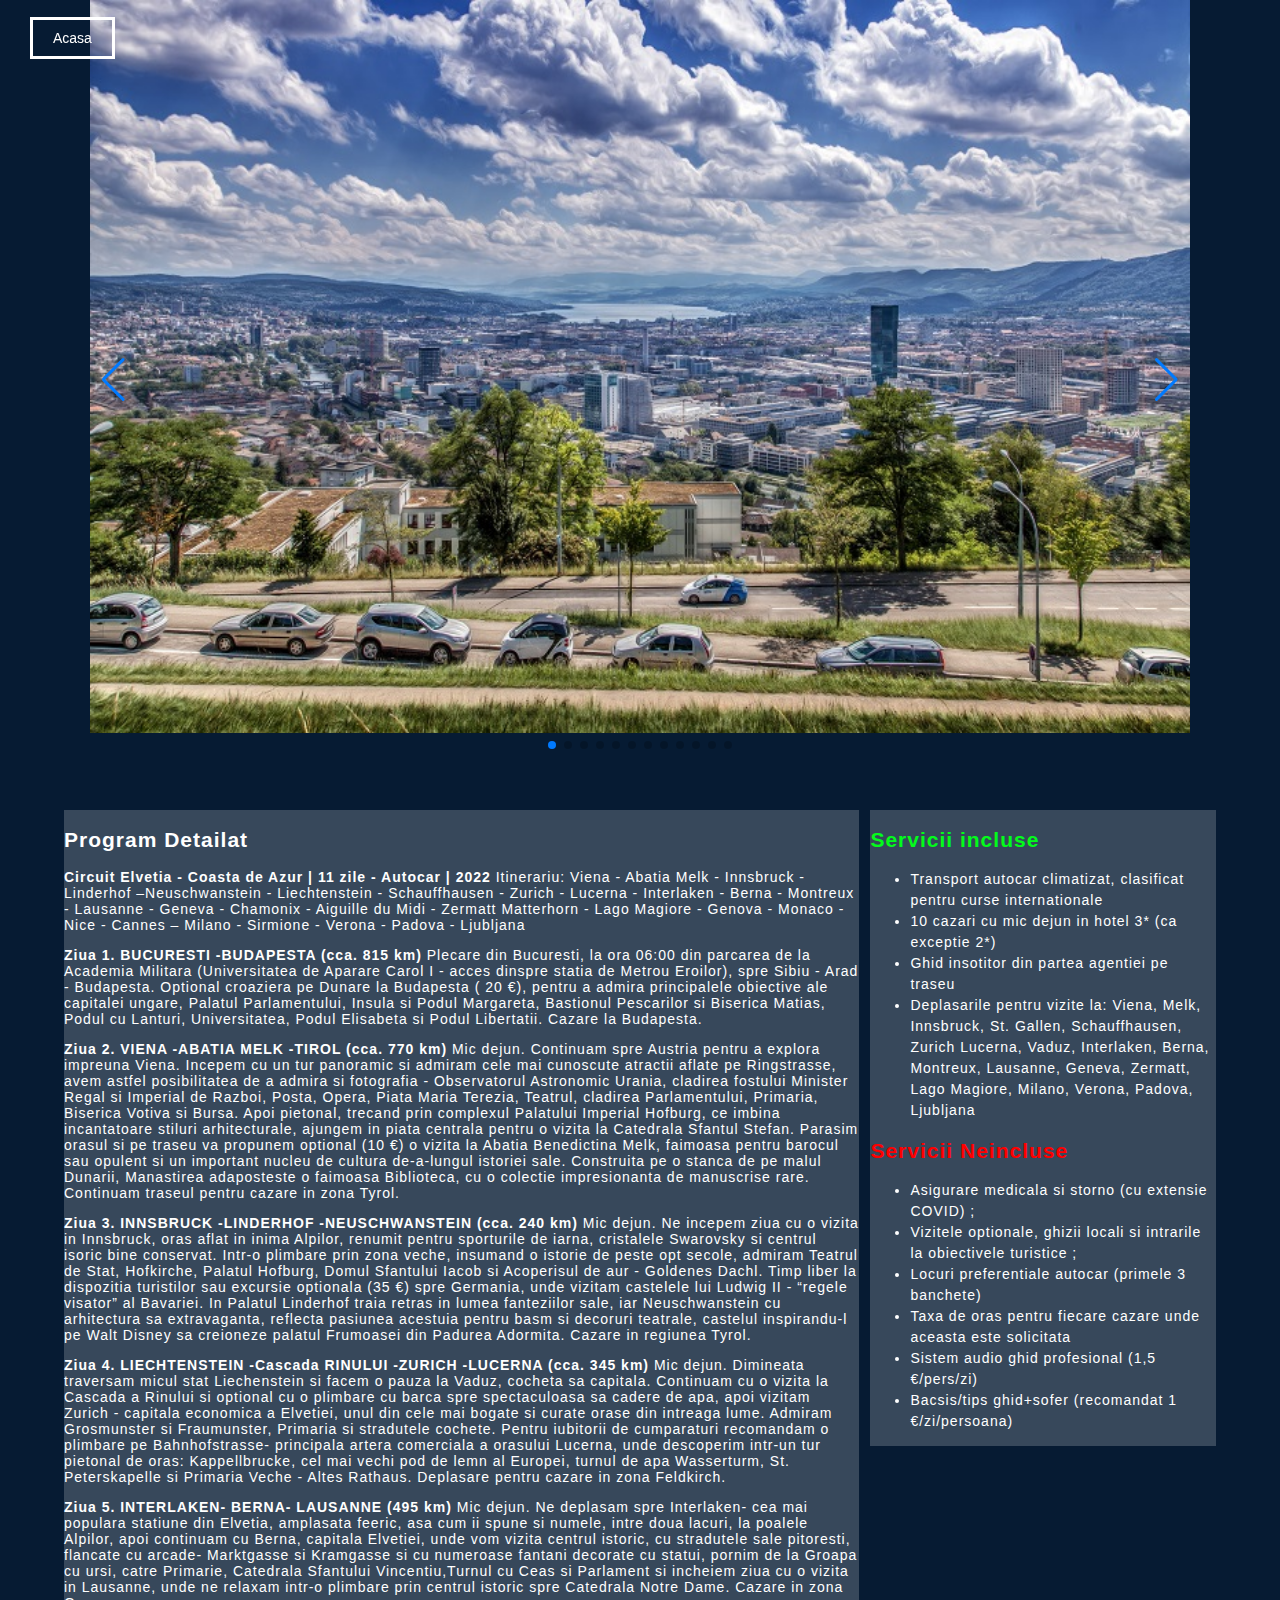
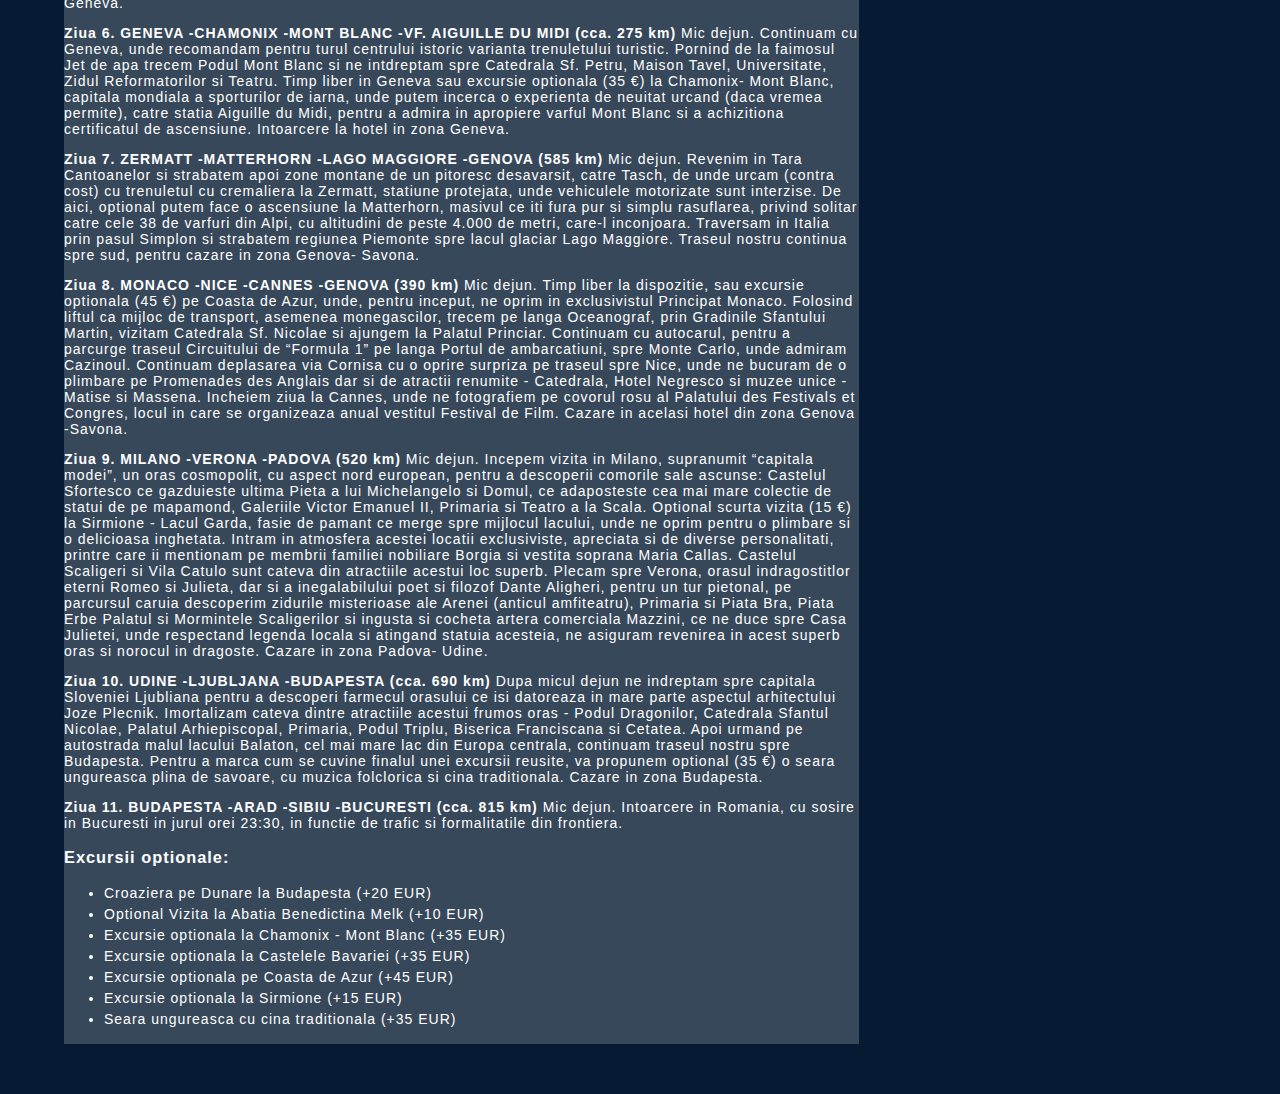
<file: coastadeazur.html>
<!DOCTYPE html>
<html lang="ro">
  <head>
    <meta charset="utf-8" />
    <title>Car voiage</title>
    <meta
      name="viewport"
      content="width=device-width, initial-scale=1, minimum-scale=1, maximum-scale=1"
    />
    <!-- Link Swiper's CSS -->
    <link
      rel="stylesheet"
      href="https://unpkg.com/swiper/swiper-bundle.min.css"
    />
    <link rel="stylesheet" type="text/css" href="css/busgalery.css">
   
  </head>

  <body>
    <!-- Swiper -->
    <div class="swiper mySwiper">
      <div class="swiper-wrapper">
        <div class="swiper-slide "><img src="bus/azur (1).jpg"></div>
        <div class="swiper-slide "><img src="bus/azur (2).jpg"></div>
        <div class="swiper-slide"><img src="bus/azur (3).jpg"></div>
        <div class="swiper-slide"><img src="bus/azur (4).jpg"></div>
        <div class="swiper-slide"><img src="bus/azur (5).jpg"></div>
        <div class="swiper-slide"><img src="bus/azur (6).jpg"></div>
        <div class="swiper-slide"><img src="bus/azur (7).jpg"></div>
        <div class="swiper-slide"><img src="bus/azur (8).jpg"></div>
        <div class="swiper-slide"><img src="bus/azur (9).jpg"></div>
        <div class="swiper-slide"><img src="bus/azur (10).jpg"></div>
        <div class="swiper-slide"><img src="bus/azur (11).jpg"></div>
        <div class="swiper-slide"><img src="bus/azur (12).jpg"></div>
  
      </div>
      <div class="swiper-button-next"></div>
      <div class="swiper-button-prev"></div>
      <div class="swiper-pagination"></div>
    </div>

    <div class="content__pagebus">
      <div class="program__traseu">
        <h2>Program Detailat</h2>
        <p>
          <b>Circuit Elvetia - Coasta de Azur | 11 zile - Autocar | 2022</b>
Itinerariu: Viena - Abatia Melk - Innsbruck - Linderhof –Neuschwanstein - Liechtenstein - Schauffhausen - Zurich - Lucerna - Interlaken - Berna -
Montreux - Lausanne - Geneva - Chamonix - Aiguille du Midi - Zermatt Matterhorn - Lago Magiore - Genova - Monaco - Nice - Cannes – Milano -
Sirmione - Verona - Padova - Ljubljana

        </p>
        <p>
          <b>Ziua 1. BUCURESTI -BUDAPESTA (cca. 815 km)</b>
          Plecare din Bucuresti, la ora 06:00 din parcarea de la Academia Militara (Universitatea de Aparare Carol I - acces dinspre statia de Metrou Eroilor),
spre Sibiu - Arad - Budapesta. Optional croaziera pe Dunare la Budapesta ( 20 €), pentru a admira principalele obiective ale capitalei ungare, Palatul
Parlamentului, Insula si Podul Margareta, Bastionul Pescarilor si Biserica Matias, Podul cu Lanturi, Universitatea, Podul Elisabeta si Podul Libertatii.
Cazare la Budapesta.

        </p>
        <p>
         <b> Ziua 2. VIENA -ABATIA MELK -TIROL (cca. 770 km)</b>
Mic dejun. Continuam spre Austria pentru a explora impreuna Viena. Incepem cu un tur panoramic si admiram cele mai cunoscute atractii aflate pe
Ringstrasse, avem astfel posibilitatea de a admira si fotografia - Observatorul Astronomic Urania, cladirea fostului Minister Regal si Imperial de
Razboi, Posta, Opera, Piata Maria Terezia, Teatrul, cladirea Parlamentului, Primaria, Biserica Votiva si Bursa. Apoi pietonal, trecand prin
complexul Palatului Imperial Hofburg, ce imbina incantatoare stiluri arhitecturale, ajungem in piata centrala pentru o vizita la Catedrala Sfantul
Stefan. Parasim orasul si pe traseu va propunem optional (10 €) o vizita la Abatia Benedictina Melk, faimoasa pentru barocul sau opulent si un
important nucleu de cultura de-a-lungul istoriei sale. Construita pe o stanca de pe malul Dunarii, Manastirea adaposteste o faimoasa Biblioteca, cu o
colectie impresionanta de manuscrise rare. Continuam traseul pentru cazare in zona Tyrol.

        </p>
        <p>
         <b> Ziua 3. INNSBRUCK -LINDERHOF -NEUSCHWANSTEIN (cca. 240 km)</b>
Mic dejun. Ne incepem ziua cu o vizita in Innsbruck, oras aflat in inima Alpilor, renumit pentru sporturile de iarna, cristalele Swarovsky si centrul isoric
bine conservat. Intr-o plimbare prin zona veche, insumand o istorie de peste opt secole, admiram Teatrul de Stat, Hofkirche, Palatul Hofburg,
Domul Sfantului Iacob si Acoperisul de aur - Goldenes Dachl. Timp liber la dispozitia turistilor sau excursie optionala (35 €) spre Germania, unde
vizitam castelele lui Ludwig II - “regele visator” al Bavariei. In Palatul Linderhof traia retras in lumea fanteziilor sale, iar Neuschwanstein cu arhitectura
sa extravaganta, reflecta pasiunea acestuia pentru basm si decoruri teatrale, castelul inspirandu-l pe Walt Disney sa creioneze palatul Frumoasei din
Padurea Adormita. Cazare in regiunea Tyrol.
        </p>
        <p>
         <b> Ziua 4. LIECHTENSTEIN -Cascada RINULUI -ZURICH -LUCERNA (cca. 345 km)</b>
Mic dejun. Dimineata traversam micul stat Liechenstein si facem o pauza la Vaduz, cocheta sa capitala. Continuam cu o vizita la Cascada a Rinului si
optional cu o plimbare cu barca spre spectaculoasa sa cadere de apa, apoi vizitam Zurich - capitala economica a Elvetiei, unul din cele mai bogate si
curate orase din intreaga lume. Admiram Grosmunster si Fraumunster, Primaria si stradutele cochete. Pentru iubitorii de cumparaturi recomandam o
plimbare pe Bahnhofstrasse- principala artera comerciala a orasului Lucerna, unde descoperim intr-un tur pietonal de oras: Kappellbrucke, cel mai
vechi pod de lemn al Europei, turnul de apa Wasserturm, St. Peterskapelle si Primaria Veche - Altes Rathaus. Deplasare pentru cazare in zona
Feldkirch.

        </p>
        <p>
         <b> Ziua 5. INTERLAKEN- BERNA- LAUSANNE (495 km)</b>
Mic dejun. Ne deplasam spre Interlaken- cea mai populara statiune din Elvetia, amplasata feeric, asa cum ii spune si numele, intre doua lacuri, la
poalele Alpilor, apoi continuam cu Berna, capitala Elvetiei, unde vom vizita centrul istoric, cu stradutele sale pitoresti, flancate cu arcade- Marktgasse
si Kramgasse si cu numeroase fantani decorate cu statui, pornim de la Groapa cu ursi, catre Primarie, Catedrala Sfantului Vincentiu,Turnul cu Ceas
si Parlament si incheiem ziua cu o vizita in Lausanne, unde ne relaxam intr-o plimbare prin centrul istoric spre Catedrala Notre Dame. Cazare in
zona Geneva.

        </p>
        <p>
          <b>Ziua 6. GENEVA -CHAMONIX -MONT BLANC -VF. AIGUILLE DU MIDI (cca. 275 km)</b>
Mic dejun. Continuam cu Geneva, unde recomandam pentru turul centrului istoric varianta trenuletului turistic. Pornind de la faimosul Jet de apa
trecem Podul Mont Blanc si ne intdreptam spre Catedrala Sf. Petru, Maison Tavel, Universitate, Zidul Reformatorilor si Teatru. Timp liber in Geneva
sau excursie optionala (35 €) la Chamonix- Mont Blanc, capitala mondiala a sporturilor de iarna, unde putem incerca o experienta de neuitat urcand
(daca vremea permite), catre statia Aiguille du Midi, pentru a admira in apropiere varful Mont Blanc si a achizitiona certificatul de ascensiune.
Intoarcere la hotel in zona Geneva.

        </p>
        <p>
         <b> Ziua 7. ZERMATT -MATTERHORN -LAGO MAGGIORE -GENOVA (585 km)</b>
Mic dejun. Revenim in Tara Cantoanelor si strabatem apoi zone montane de un pitoresc desavarsit, catre Tasch, de unde urcam (contra cost) cu
trenuletul cu cremaliera la Zermatt, statiune protejata, unde vehiculele motorizate sunt interzise. De aici, optional putem face o ascensiune la
Matterhorn, masivul ce iti fura pur si simplu rasuflarea, privind solitar catre cele 38 de varfuri din Alpi, cu altitudini de peste 4.000 de metri, care-l
inconjoara. Traversam in Italia prin pasul Simplon si strabatem regiunea Piemonte spre lacul glaciar Lago Maggiore. Traseul nostru continua spre sud,
pentru cazare in zona Genova- Savona.

        </p>
        <p>
         <b> Ziua 8. MONACO -NICE -CANNES -GENOVA (390 km)</b>
Mic dejun. Timp liber la dispozitie, sau excursie optionala (45 €) pe Coasta de Azur, unde, pentru inceput, ne oprim in exclusivistul Principat Monaco.
Folosind liftul ca mijloc de transport, asemenea monegascilor, trecem pe langa Oceanograf, prin Gradinile Sfantului Martin, vizitam Catedrala Sf.
Nicolae si ajungem la Palatul Princiar. Continuam cu autocarul, pentru a parcurge traseul Circuitului de “Formula 1” pe langa Portul de ambarcatiuni,
spre Monte Carlo, unde admiram Cazinoul. Continuam deplasarea via Cornisa cu o oprire surpriza pe traseul spre Nice, unde ne bucuram de o
plimbare pe Promenades des Anglais dar si de atractii renumite - Catedrala, Hotel Negresco si muzee unice - Matise si Massena. Incheiem ziua la
Cannes, unde ne fotografiem pe covorul rosu al Palatului des Festivals et Congres, locul in care se organizeaza anual vestitul Festival de Film.
Cazare in acelasi hotel din zona Genova -Savona.
        </p>
        <b>Ziua 9. MILANO -VERONA -PADOVA (520 km)</b>
Mic dejun. Incepem vizita in Milano, supranumit “capitala modei”, un oras cosmopolit, cu aspect nord european, pentru a descoperii comorile sale
ascunse: Castelul Sfortesco ce gazduieste ultima Pieta a lui Michelangelo si Domul, ce adaposteste cea mai mare colectie de statui de pe
mapamond, Galeriile Victor Emanuel II, Primaria si Teatro a la Scala. Optional scurta vizita (15 €) la Sirmione - Lacul Garda, fasie de pamant ce
merge spre mijlocul lacului, unde ne oprim pentru o plimbare si o delicioasa inghetata. Intram in atmosfera acestei locatii exclusiviste, apreciata si de
diverse personalitati, printre care ii mentionam pe membrii familiei nobiliare Borgia si vestita soprana Maria Callas. Castelul Scaligeri si Vila Catulo
sunt cateva din atractiile acestui loc superb. Plecam spre Verona, orasul indragostitlor eterni Romeo si Julieta, dar si a inegalabilului poet si filozof
Dante Aligheri, pentru un tur pietonal, pe parcursul caruia descoperim zidurile misterioase ale Arenei (anticul amfiteatru), Primaria si Piata Bra, Piata
Erbe Palatul si Mormintele Scaligerilor si ingusta si cocheta artera comerciala Mazzini, ce ne duce spre Casa Julietei, unde respectand legenda locala
si atingand statuia acesteia, ne asiguram revenirea in acest superb oras si norocul in dragoste. Cazare in zona Padova- Udine.
 </p>
 <p>
  <b> Ziua 10. UDINE -LJUBLJANA -BUDAPESTA (cca. 690 km)</b>
Dupa micul dejun ne indreptam spre capitala Sloveniei Ljubliana pentru a descoperi farmecul orasului ce isi datoreaza in mare parte aspectul
arhitectului Joze Plecnik. Imortalizam cateva dintre atractiile acestui frumos oras - Podul Dragonilor, Catedrala Sfantul Nicolae, Palatul
Arhiepiscopal, Primaria, Podul Triplu, Biserica Franciscana si Cetatea. Apoi urmand pe autostrada malul lacului Balaton, cel mai mare lac din
Europa centrala, continuam traseul nostru spre Budapesta. Pentru a marca cum se cuvine finalul unei excursii reusite, va propunem optional (35 €) o
seara ungureasca plina de savoare, cu muzica folclorica si cina traditionala. Cazare in zona Budapesta.
 </p>
 <p>
  <b>Ziua 11. BUDAPESTA -ARAD -SIBIU -BUCURESTI (cca. 815 km)</b>
Mic dejun. Intoarcere in Romania, cu sosire in Bucuresti in jurul orei 23:30, in functie de trafic si formalitatile din frontiera.

 </p>
 <p>
  <h3>Excursii optionale:</h3>
<ul>
  <li>Croaziera pe Dunare la Budapesta (+20 EUR)</li>
  <li>Optional Vizita la Abatia Benedictina Melk (+10 EUR)</li>
  <li>Excursie optionala la Chamonix - Mont Blanc (+35 EUR)</li>
  <li>Excursie optionala la Castelele Bavariei (+35 EUR)</li>
  <li>Excursie optionala pe Coasta de Azur (+45 EUR)</li>
  <li>Excursie optionala la Sirmione (+15 EUR)</li>
  <li>Seara ungureasca cu cina traditionala (+35 EUR)</li>
  </ul>
          </p>
      </div>
      <div class="servicii_incluse">
        <h2 class="green">Servicii incluse</h2>
        <ul>
          <li>Transport autocar climatizat, clasificat pentru curse internationale</li>
          <li>10 cazari cu mic dejun in hotel 3* (ca exceptie 2*)</li>
          <li>Ghid insotitor din partea agentiei pe traseu</li>
          <li>Deplasarile pentru vizite la: Viena, Melk, Innsbruck, St. Gallen, Schauffhausen, Zurich Lucerna, Vaduz, Interlaken, Berna, Montreux, Lausanne,
Geneva, Zermatt, Lago Magiore, Milano, Verona, Padova, Ljubljana</li>
        </ul>
        <h2 class="red">Servicii Neincluse</h2>
        <ul>
          <li>Asigurare medicala si storno (cu extensie COVID) ;</li>
          <li>Vizitele optionale, ghizii locali si intrarile la obiectivele turistice ;</li>
          <li>Locuri preferentiale autocar (primele 3 banchete)</li> 
          <li>Taxa de oras pentru fiecare cazare unde aceasta este solicitata</li>
          <li>Sistem audio ghid profesional (1,5 €/pers/zi)</li>
          <li>Bacsis/tips ghid+sofer (recomandat 1 €/zi/persoana)</li>
        </ul>
      </div>
    </div>



    <div class="home"><a href="page.html#swiper_autocar">Acasa</a></abbr></div>




    <!-- Swiper JS -->
    <script src="https://unpkg.com/swiper/swiper-bundle.min.js"></script>

    <!-- Initialize Swiper -->
    <script>
      var swiper = new Swiper(".mySwiper", {
        slidesPerView: 1,
        spaceBetween: 30,
        loop: true,
        pagination: {
          el: ".swiper-pagination",
          clickable: true,
        },
        navigation: {
          nextEl: ".swiper-button-next",
          prevEl: ".swiper-button-prev",
        },
      });
    </script>
  </body>
</html>
</file>
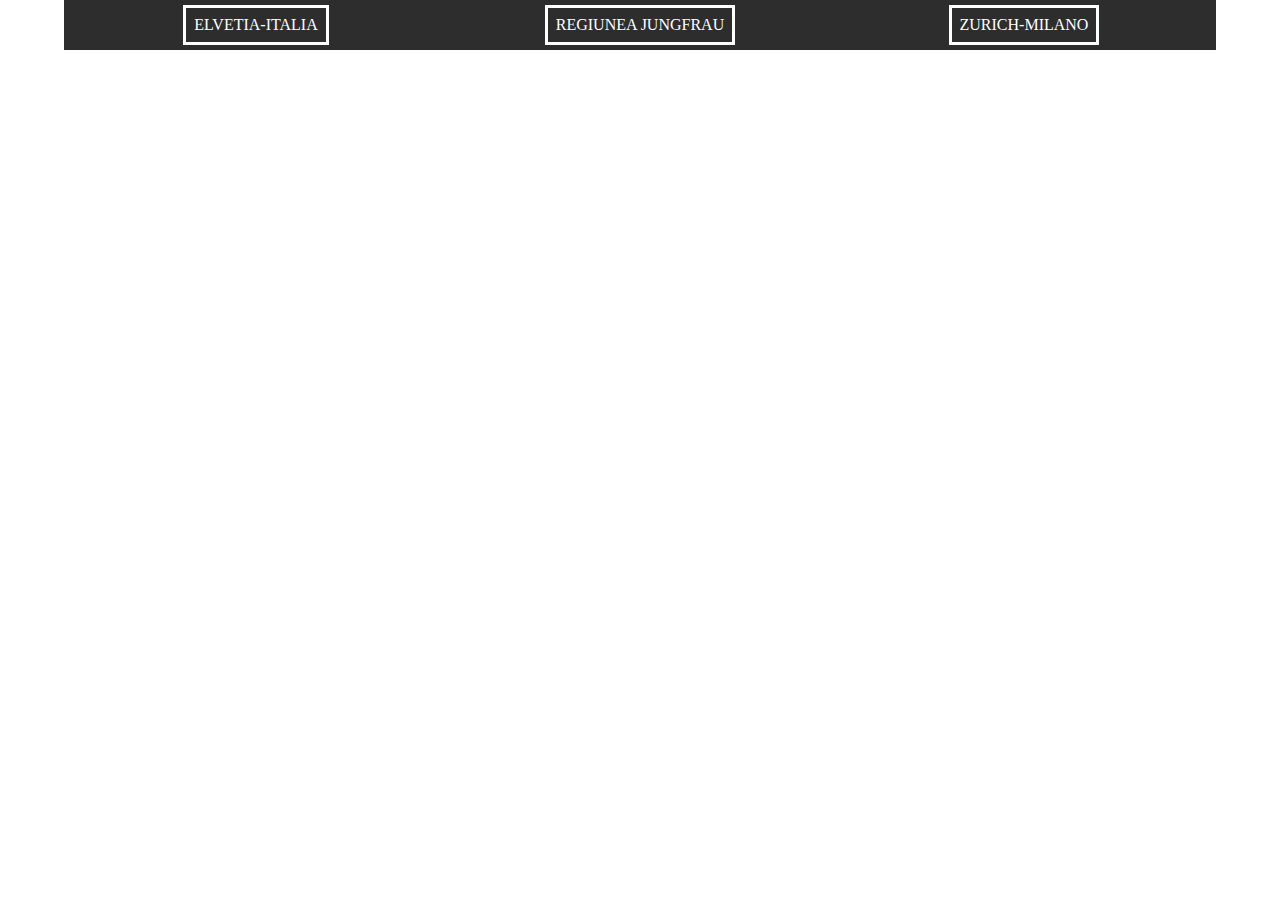
<file: tren.html>
<!DOCTYPE html>
<html lang="ro">
<head>
	<meta charset="UTF-8">
	<meta name="viewport" content="width=device-width, initial-scale=1.0">
	<title>Excursii cu trenul</title>
	<link rel="stylesheet" type="text/css" href="css/styletab.css">
</head>
<body>
	<div class="wrapper">
	<div class="content_tabs">
		<div class="tabs">
			<nav class="tabs__items">
				<a href="#tab01" class="tabs__item" ><span>Elvetia-Italia</span> </a>
				<a href="#tab02" class="tabs__item"><span>Regiunea Jungfrau </span></a>
				<a href="#tab03" class="tabs__item"><span>Zurich-Milano</span></a>
			</nav>
			<div class="tabs__body">
				<div  id="tab01" class="tabs__block">
					<div class="background_tab1"><div class="home"><a href="page.html">Home</a></div><h1>Rută interrail: Glacier și Bernina Express</h1><br><br><h3>PRIN ALPII ELVEȚIENI PÂNĂ ÎN ITALIA</h3>
					</div>
					<div class="tabs__text">
						<p>Această rută Interrail vă duce pe ruta Glacier Express prin Elveția. După aceea, veți urma traseul Bernina Express până în Italia. Partea bună este că călătoriți prin peisajul rural pitoresc fără a fi nevoie să plătiți rezervarea suplimentară pentru aceste două trenuri. Puteți, de asemenea, să coborâți din tren din când în când și să vă bucurați de peisajul frumos. Dar acum la traseul care te duce de la Zurich la Zermatt. Pe ruta Galcier Express către Chur și St.Moritz. Acolo vei continua pe traseul Bernina Express spre Tirano. Și de la Tirano în cele din urmă cu trenul Trenord până la Milano.</p>
					</div>
					<div class="img__tab">
						<div class="img__tabs1"></div>
						<div class="img__tabs2"></div>
						<div class="img__tabs3"></div>
					</div>
					<div class="img__tab ">
						<div class="img__tabs01"></div>
						<div class="img__tabs02"></div>
						<div class="img__tabs03"></div>
					</div>
					<div class="img__tab ">
						<div class="img__tabs011"></div>
						<div class="img__tabs022"></div>
						<div class="img__tabs033"></div>
					</div>
					<div class="tabs__text">
						<p>Călătorie la Zurich:&nbsp
						Puteți ajunge cu ușurință la Zurich cu trenul ICE din Germania. În funcție de traseu, puteți schimba trenurile și în Basel, în direcția Zermatt. Cu Interrail nu aveți nevoie de rezervare pentru ICE.

						Din Franța (de exemplu Paris) puteți călători cu TGV Lyria direct . Cu toate acestea, aceasta costă 17 EUR pentru o rezervare cu Interrail. Sau folosiți un tren regional prin Strasbourg până la Basel. Acestea sunt gratuite cu biletul tău Interrail.</p>
					<p>Zurich la Zermatt:&nbsp
							Călătoria de la Zurich la Zermatt durează 3:15 ore. Trebuie să schimbi trenurile în Visp. Intercity de la Zurich la Visp durează 2 ore și este gratuit cu Interrail. De la Visp luați trenul regional Matterhorn Gotthard Bahn către Zermatt. Acest lucru este gratuit cu Interrail. Nu utilizați Glacier Express original , deoarece trebuie să plătiți o rezervare de cel puțin 13 CHF.</p>
					<p>De la Zermatt pe ruta Glacier Express prin Chur spre St.Moritz
						Puteți călători întregul traseu al Glacier Express cu trenuri regionale. Acestea sunt gratuite cu biletul Interrail. Ferestrele pot fi adesea deschise. Asigurați-vă că faceți escale în orice caz. Trenurile regionale sunt de foarte buna calitate si sunt punctuale. Prin urmare, recomand această opțiune de călătorie, care vă economisește costuri suplimentare.</p>
	<p>Durata călătoriei este de aproximativ 7 ore, în funcție de conexiunea pe care o alegeți. Dacă coborâți din tren, există un următor tren cel puțin la fiecare 30-60 de minute, pe care îl puteți lua mai departe. Legăturile sunt întotdeauna păstrate - aceasta este Elveția punctuală cu rețeaua sa grozavă de trenuri.</p>
	<p><h2>Traseul te duce prin următoarele locuri:</h2>
			De la Zermatt la Visp<br>
			Visp la Andermatt<br>
			Andermatt către Disentis/Mustér.<br>
			Disentis/Mustér la Chur<br>
			Chur la Sankt Moritz</p>
					</div>
				</div>



<!------------------------------------------------------------------------------------------------------>



				<div  id="tab02" class="tabs__block">
					<div class="background_tab1 background_tab2"><div class="home"><a href="page.html">Home</a></div><h1>Regiunea Jungfrau</h1><br><br><h3>VÂRFUL EUROPEI</h3>
					</div>
					<div class="tabs__text">
						<p>Când plecați din Interlaken, îndreptați-vă spre Kleine Scheidegg luând o cale ferată unică, modernă, cu cremăt, ceva magic va 
							părea. De aici, calea ferată Jungfrau urcă prin tunelul Eiger, oprindu-se doar pentru a se bucura de priveliști spectaculoase în
							 drum spre cea mai înaltă gară din Europa: Jungfraujoch. Peste 3517 de metri înălțime și numit Top of Europe este cel mai uluitor
							 peisaj al Elveției. Vedeți un pârâu de gheață de 13,6 mile, un Palat de Gheață și vederi care vă vor topi inima. Cum numiți aceasta
							  experiență feroviară o dată în viață în Elveția? Jungfraujoch, vârful Europei.
						</p>
						<p>
							Interlaken Ost:
					Gara Interlaken Ost este un punct terminus pentru 4 companii de căi ferate diferite. Schimbarea trenurilor aici este întotdeauna necesară. 
					Pe partea de nord a gării pleacă trenurile SBB și BLS. Trenurile SBB și BLS din destinația Spiez pleacă în partea de nord a gării, liniile 5,7
					 și 8. Trenurile din destinația Luzern, rețineți că trebuie să ajungeți în partea dreaptă a trenului în Interlaken. . În Interlaken, trenul dvs.
					  este spre Grindelwald este situat pe partea 2B a peronului. Ambele trenuri către Lauterbrunnen și Grindelwald circulă împreună la Zweilütschingen,
					   unde trenul este împărțit în jumătate. Verificați întotdeauna semnul destinației pe tren în sine, partea din față va continua spre Lauterbrunnen.
						</p>	
						</div>
					<div class="img__tab">
						<div class="img__tabs1 img__tabs11"></div>
						<div class="img__tabs2 img__tabs12"></div>
						<div class="img__tabs3 img__tabs13"></div>
					</div>
					<div class="img__tab ">
						<div class="img__tabs01 img__tabs14"></div>
						<div class="img__tabs02 img__tabs15"></div>
						<div class="img__tabs03 img__tabs16"></div>
					</div>
					<div class="img__tab ">
						<div class="img__tabs011 img__tabs17"></div>
						<div class="img__tabs022 img__tabs18"></div>
						<div class="img__tabs033 img__tabs19"></div>
					</div>
					<div class="tabs__text">
						<p>
							Kleine Scheidegg:
	
	Când călătoriți spre Jungfraujoch, va trebui să vă schimbați pe Kleine Scheidegg. Acesta este locul unde cele două linii care vin din Grindelwald și Lauterbrunnen se unesc.
	 	De asemenea, puteți sări peste Jungfraujoch complet, călătorind pe cealaltă parte în jos spre Grindelwald. Această opțiune este foarte ieftină în comparație cu ultima ramură 
	 	care merge spre Jungfraujoch.
	În teorie, trenurile ar putea conduce pur și simplu mai jos până la celălalt Kleine Scheidegg. Problema dată este că vagonul trebuie să fie întotdeauna pe jos, așa că trenurile trebuie să se întoarcă.
						</p>
						<p>
							Jungfraujoch - Culmea Europei:
							De la Kleine Scheidegg, puteți călători pe tot parcursul anului prin tunel și pe urcușul abrupt până la Jungfraujoch. Tunelul de la stația Ghețarul Eiger, construit între 1896 și 1912, are șapte kilometri lungime. Două opriri în tunel permit vederi spectaculoase ale peretelui de nord Eiger și ale lumii ghețarilor din jur.

Tunelurile duc de la stația de munte la palatul de gheață care conține sculpturi de gheață și ies pe platoul de vizionare, cu un lift până la terasa de observare „Sphinx” și turul „experience metrou” cunoscut sub numele de Alpine Sensation.

Această ultimă porțiune de doar 7 km este într-adevăr lentă (durează 50 de minute), pentru a pregăti corpul la înălțimea muntelui și la diferența de presiune și nivel de oxigen cu care ne vom confrunta mai târziu. De fapt, trenul face două opriri de 5 minute în mijlocul tunelului, la o pereche de popasuri cu ferestre de unde se pot vedea munții pe care urmează să-i urcăm și ghețarul Eiger.
						</p>
						<h2>Bilete, prețuri și reduceri</h2>
						<p>
A ajunge acolo nu este doar costisitor, ci necesită câteva sfaturi și trucuri: tariful normal este de aproximativ 200 CHF de persoană, dar dacă iei primul tren dimineața (sau ultimul după-amiaza) vei primi o reducere de 25%. Cu toate acestea, cu primul tren, va trebui să vă întoarceți înainte de 12 ore. Acestea se numesc tarifele „Bună dimineața” și „Bună ziua”. Prețul biletului de tren include accesul în întreg complexul Jungfrau, dar nu și restul activităților suplimentare care se pot face acolo.

Acum întrebarea este de ce să mergi aici, deoarece Interrail are doar o mică reducere și te va costa o avere? Această excursie merită din mai multe motive: trenul diferit traversează văi și munți, urcarea lentă și continuă la 3500 m înălțime, priveliștea asupra ghețarilor și munților înzăpeziți, puritatea aerului la o asemenea înălțime a regiunii în sine... Sunt atât de multe motive să mergi aici.

Interrail grand 25% reducere la toate tipurile de transport în regiunea Jungfrau.
Eurail grand 25% reducere la toate tipurile de transport în regiunea Jungfrau.
Swiss Travel Pass (Flex) : Călătorie gratuită de la Interlaken Ost la Grindelwald, Wengen (prin Lauterbrunnen) și Mürren, 25% pe Grindelwald/Wengen - Kleine Scheidegg - Jungfraujoch și 50% pe alte secțiuni montane.
	</p>
<p>
NormalInterlaken Ost - Jungfraujoch: 204 CHF dus-întors
Normal Interlaken Ost - Kleine Scheidegg: 80 CHF dus-întors
Normal Kleine Scheidegg - Jungfraujoch: 128 CHF dus-întors
Grindelwald - First: 60 CHF dus-întors
First Flyer: 29 CHF
Wilderswil - Schynige Platte: 64 CHF dus-întors
- Mürrenbrunnen : 22 CHF dus-întors
Interlaken - Harder Kulm: 30 CHF dus-întors
</p>

<p>Regiunea oferă o reducere pentru călătorii devreme și după-amiaza târziu. Biletul Bună dimineața/Bună după-amiaza oferă o reducere mare la călătoria dumneavoastră. Călătorie dimineața din Interlaken Ost cu plecare la 6.35 sau 7.05 și Kleine Scheidegg 8.00 sau 8.30 și înapoi de la Jungfraujoch înainte de 13.00. Călătoria după-amiază este de la Kleine Scheidegg după ora 15.30.
145 CHF de la Interlaken Ost și toate celelalte stații din regiune.</p>
					</div> </div>



					<!------------------------------------------------------------------------------------------------------------------------------->





				<div  id="tab03" class="tabs__block"> 
					<div class="background_tab1 background_tab3"><div class="home"><a href="page.html">Home</a></div><h1>De la Zürich la Milano </h1><br><br><h3>De-a lungul căii ferate Albula și Bernina</h3>
					</div>
					<div class="tabs__text">
						<p>
							Există multe modalități de a ajunge din Elveția în Italia cu trenul, probabil cel mai spectaculos și frumos traseu este totuși de-a lungul liniilor de cale ferată Albula
							 și Bernina prin Graubünden. Deoarece sugerez deseori acest traseu pe forum m-am gândit să scriu un scurt articol pe acest traseu cu câteva poze de pe parcurs, explicând
							  unde să schimbi trenurile și unde să includ eventuale escale pentru a vă bucura de natura fantastică. Pozele au fost făcute în mai multe vizite în zonă în ultimii ani.
						</p>
						<p>
							Dacă doriți să parcurgeți întreaga rută de la Zürich la Milano dintr-o singură mișcare, vă va dura aproximativ nouă ore, ceea ce este considerabil mai lung decât prin ruta directă
							 de-a lungul liniei Gotthard, care vă va lua doar aproximativ 3h30 pe unul dintre drumurile directe.Trenuri EuroCity (EC) sau aproximativ 4 ore dacă sunteți un călător Interrail sau 
							 Eurail și doriți să evitați rezervările (care sunt obligatorii atunci când luați un tren EC către Italia). Chiar dacă ocolul prin Graubünden durează mai mult decât dublu, merită cu 
							 adevărat și ești răsplătit cu priveliști minunate peisajului și o plimbare de-a lungul unor linii de cale ferată spectaculoase.
						</p>



						</div>
					<div class="img__tab">
						<div class="img__tabs1 img__tabs111"></div>
						<div class="img__tabs2 img__tabs222"></div>
						<div class="img__tabs3 img__tabs333"></div>
					</div>
					<div class="img__tab ">
						<div class="img__tabs01 img__tabs444"></div>
						<div class="img__tabs02 img__tabs555"></div>
						<div class="img__tabs03 img__tab666"></div>
					</div>
					<div class="img__tab ">
						<div class="img__tabs011 img__tabs777"></div>
						<div class="img__tabs022 img__tabs888"></div>
						<div class="img__tabs033 img__tabs999"></div>
					</div>
					<div class="tabs__text">
						<h2>Etapa 1: Zürich - Chur</h2>
						<p>
							Cea mai bună alegere pentru această etapă sunt trenurile rapide InterCity (IC) din oră, operate de SBB . Acestea oferă o conexiune directă cu trenurile RegioExpress de la Chur 
							la St Moritz. Aceste trenuri IC opresc și în Sargans , ceea ce este practic dacă veniți din Germania sau Austria, deoarece aveți legături bune aici. În special trenurile de noapte 
							către Beograd, Zagreb, Graz, Viena și Budapesta sunt o opțiune bună în cazul în care doriți să economisiți costurile de cazare în Elveția scumpă. Dacă este posibil, luați loc pe partea
							 stângă a trenului pentru a vă bucura de priveliștile la Zürichsee și Walensee înainte de a ajunge la Chur, capitala Graubünden, cel mai vechi oraș al Elveției și merită vizitat. 
							 Conexiunea la RegioExpress de la Chur la St Moritz este, de obicei, un schimb multiplatform convenabil: IC ajunge pe peronul 9 și trebuie doar să urcați pe RegioExpress care deja
							  așteaptă vizavi pe peronul 10. Deși timpul de conectare este de doar șase minute, aceasta este destul de usor.
							
						</p>
						<h2>Etapa 2: Chur - Samedan</h2>
						<p>
							Trebuie să intri pe tărâmul Rhätische Bahn (RhB), calea ferată cu ecartament îngust care operează rețeaua de căi ferate din Graubünden. Abonamentele
							 InterRail și Eurail sunt pe deplin valabile și nu sunt necesare rezervări, cu excepția călătoriilor cu Glacier Express (GEX) și Bernina Express .(BEX) 
							 trenuri. Pentru a preveni orice confuzie: Pe rutele complete atât ale GEX cât și ale BEX funcționează și trenuri regulate Regio și RegioExpress pentru care
							  nu aveți nevoie de rezervare. În opinia mea, trenurile obișnuite sunt perfecte, așa că nu este nevoie să cheltuiți acești bani în plus pentru a călători pe 
							  GEX și BEX. Este greu de spus dacă scaunele din partea dreaptă sau stângă sunt mai bune din punct de vedere al vederii în timpul călătoriei, dar aș avea 
							  tendința să stau pe partea dreaptă. Pregătește-te pentru niște porțiuni amețitoare de linie, în timp ce trenul își face drum de la Chur, la 953 de metri slm,
							  până la Tunelul Albula, la 1820 de metri. Cele mai uluitoare părți sunt de la Thusis la Tiefencastel și apoi de la Filisur până la Preda. De asemenea, chiar 
							  înainte de Filisur traversezi Viaductul Landwasser, probabil cel mai emblematic reper al întregii rețele RhB. După oprirea în Preda, trenul trece prin 
							  întunericul tunelului Albula înainte de a ieși în Engadin și, la scurt timp după aceea, ajunge la Samedan . De aici puteți continua linia rămasă până la St Moritz , dar dacă doriți să vă îndreptați direct la Milano, trebuie să vă schimbați în Samedan pentru un tren către Pontresina .
						</p>
						<h2>Etapa 3: Samedan - Pontresina</h2>
						<p>
							Această conexiune este din nou furnizată ca un schimb între platforme, de obicei de la peronul 2 la peronul 3. Chiar dacă timpul de conectare este foarte
							 scurt (trei minute), nu trebuie să vă faceți griji, deoarece trenul așteaptă de obicei în caz de întârziere. Călătoria în sine nu este atât de spectaculoasă
							  și destul de scurtă, dar vă economisește o oră de timp în comparație cu a merge la St Moritz și a lua trenul până la Tirano acolo. Deci, cu excepția cazului 
							  în care doriți cu adevărat să călătoriți pe calea ferată completă Bernina, vă recomand să luați această comandă rapidă.
							
						</p>
						<h2>Etapa 4: Pontresina - Tirano</h2>
						<p>Regio de la Samedan ajunge la peronul 1, pentru a ajunge la peronul 4, iar Regio-ul tău până la Tirano trebuie să folosești metroul. Este doar o distanță 
						mică și, în caz de întârziere, trenul ar aștepta și el puțin - din nou, nu trebuie să vă faceți griji. După plecarea din Pontresina, trenul trece în curând prin
						 Morteratsch , unde puteți găsi un loc de campare foarte frumos și puteți începe drumeția către Ghețarul Morteratsch, care ar dura aproximativ o oră. Apoi, 
						urcarea abruptă către pasul Bernina și stația de vârf a Ospizio Berninala aproximativ 2250 de metri începe. Nu există o parte preferată a trenului pe care să stea,
						 deoarece șinele continuă să se răsucească și să se întoarcă. Cu siguranță sunt multe de văzut! În cele din urmă trenul ajunge în vârf și circulă de-a lungul malurilor
						  Lej Nair (lacul negru) și Lago Bianco (lacul alb), oprindu-se la Ospizio Bernina. După aceea, începe coborârea mult mai lungă spre Valposchiavo și Tirano, stația
						   terminală din Italia. Priviți Piz Palü și Valposchiavo în timp ce treceți prin stația Alp Grüm . După cea mai lungă și spectaculoasă porțiune a coborârii se află în
						    spate, ajungeți la Poschiavo, mica capitală a acestei părți a Graubünden. Apoi traversați faimosul viaduct circular Brusio înainte ca călătoria să se încheie în cele
						     din urmă la Tirano, unde de obicei aveți timp suficient pentru un mic prânz până când ultimul tren vă va duce la Milano.</p>

						     <h2>Etapa 5: Tirano - Milano</h2>
						     <p>Toate trenurile locale și regionale din regiunea Lombardia din jurul Milano sunt acum operate de Trenord , biletele InterRail și Eurail sunt în sfârșit acceptate oficial - au existat unele  
						     probleme când operarea serviciilor a fost predată de la Trenitalia. Stația Trenord din Tirano se află vizavi de gara RhB, dar deoarece timpul de conectare este de obicei destul de lung,
						      oricum nu te vei grăbi. Dacă mai ai puțin timp, micul oraș Tirano merită cu siguranță o vizită. Trenurile către Milano circulă la fiecare două ore, doar luați loc și bucurați-vă de 
						  ultima parte a călătoriei.</p>
					</div></div>
			</div>
		</div>
		</div>
		</div>
	
</body>
</html>
</file>
<file: css/busgalery.css>
html,
      body {
        
        
      }

      body {
        background: #061b33;
        font-family: Helvetica Neue, Helvetica, Arial, sans-serif;
        font-size: 14px;
        color: #000;
        margin: 0;
        padding: 0;
      }

      .swiper {
        max-width:1100px;
        height: auto;
        margin: 0px auto;
      }

      .swiper-slide {
        text-align: center;
        font-size: 18px;
        background: #fff;

        /* Center slide text vertically */
        display: -webkit-box;
        display: -ms-flexbox;
        display: -webkit-flex;
        display: flex;
        -webkit-box-pack: center;
        -ms-flex-pack: center;
        -webkit-justify-content: center;
        justify-content: center;
        -webkit-box-align: center;
        -ms-flex-align: center;
        -webkit-align-items: center;
        align-items: center;
      }

      .swiper-slide img {
        display: block;
        width: 100%;
        height: auto;
        object-fit: cover;
      }

      .swiper {
        margin-left: auto;
        margin-right: auto;
      }

      .content__pagebus{
        color: #fff ;
        margin: 40px auto;
        width: 90%;
        position: relative;

      }
      .content__pagebus ul{
        line-height: 1.5;
      }
    
    .program__traseu{
      margin: 10px 0;
      background-color: rgba(255, 255, 255, .2);
      width: 69%;
      display: inline-block;
      letter-spacing: 1px;

    }
    
  
    
    .servicii_incluse{
      margin: 10px 0;
      background-color: rgba(255, 255, 255, .2);
      width: 30%; 
      display: inline-block;
      letter-spacing: 1px;
      top: 0;
      right: 0;
      position: absolute;


    }
    .home{
      padding: 10px ;
      position: fixed;
      top: 20px;
      left: 20px;
      z-index: 2;
      

    }
    .home a{
      text-decoration: none;
      color: #fff;
      padding: 10px 20px;
      border: 3px solid #fff;

    }
    .green{
      color: #03FC1A ;
    }
    .red{
      color: red;
    }

  @media all and (max-width: 700px){
    .home{
      top: 5px;
      left: 5px;

    }
    .home a{
      background-color: rgba(0, 0, 0, 0);
    }

    .servicii_incluse{
      display: block;
      width: 100%;
      position: relative;
    }

    .program__traseu{
      display: block;
      width: 100%;
    }
</file>
<file: css/styletab.css>
*,
*:before,*:after{
	padding: 0;
	margin: 0;
	border: 0;
	box-sizing: border-box;
}


.wrapper {
	min-height: 100vh;
	width: 100%;
	position: relative;
	overflow: hidden;
}
.content_tabs{
	
	max-width: 90%;
	margin: 0px auto;
	background:#2D2D2E;
	z-index: 3;
	

}
.tabs__items{
	display: flex;

}
.tabs__item span{
	position: relative;
	z-index: 6;
	border: 3px solid ;
	padding: 8px;
}

.tabs__item{
	flex: 0 1 33.333%;
	height: 50px;
	display: flex;
	justify-content: center;
	align-items: center;
	text-transform: uppercase;
	color:#fff ;
	text-decoration: none;
}
	.tabs__block{
		padding-top: 50px;
		margin-top: -50px;
		font-size: 18px;
		line-height: 24px;
		display: none;
		position: relative;

	}
	.tabs__block:before{
		content: '';
		height: 50px;
		width: 33.333%;
		position: absolute;
		top: -50px;
		

	}
	.tabs__block:nth-child(1):before{
		background-color: #C8C8C9;
		left: 0;
		z-index: 3;
	}
	.tabs__block:nth-child(2):before{
		background-color: #8B8A90;
		left: 33.333%;
	}
	.tabs__block:nth-child(3):before{
		background-color: #616164;
		right: 0;
	}

	.tabs__block:nth-child(1){
		background-color: #C8C8C9;
	}

	.tabs__block:nth-child(2){
		background-color: #8B8A90;
	}
	.tabs__block:nth-child(3){
		background-color: #616164;
	}
	.tabs__block:target{
		display: block;
	}


	.background_tab1{
		padding: 0;
		margin: 0;
		background: url('../img/tab/1.jpg') center/ cover no-repeat ;
		width: 100%;
		height: 400px;
		color: #fff;
		text-align: center;
		justify-content: center;
		display: flex;
		flex-direction: column;
		text-shadow: 5px 5px 4px  black;
	
	}
	.tabs__text p{
		margin: 20px 0;
	}
	.tabs__text{
		padding: 10px ;
		width: 90%;
		margin: 10px auto;
		background-color: rgba(255, 255, 255, 0.5);
		font-size: 20px;
		font-family: Arial, "Helvetica Neue", Helvetica, sans-serif;
	}
	.tabs__text :first-letter {
		font-size: 34px;
		font-weight: bold;
	}
	.img__tab{
		height: auto;
		width: 90%;
		margin: 15px auto;
		position: relative;

	}
	.img__tabs1{
		display: inline-block;
		background: url('../img/tab/2.jpg') center/ cover no-repeat ;
		height: 400px ;
		margin: 0 1%;
		width: 30.333%;
	}
	.img__tabs2{
		display: inline-block;
		background: url('../img/tab/3.jpg') bottom;/ cover no-repeat ;
		height: 400px ;
		margin: 0 1%;
		width: 30.333%;
	}
	.img__tabs3{
		display: inline-block;
		background: url('../img/tab/4.jpg') center/ cover no-repeat ;
		height: 400px ;
		margin: 0 1%;
		width: 30.333%;
	}
	.img__tabs01{
		display: inline-block;
		background: url('../img/tab/5.jpg') center/ cover no-repeat ;
		height: 400px ;
		margin: 0 1%;
		width: 30.333%;
	}
	.img__tabs02{
		display: inline-block;
		background: url('../img/tab/6.jpg') center/ cover no-repeat ;
		height: 400px ;
		margin: 0 1%;
		width: 30.333%;
	}
	.img__tabs03{
		display: inline-block;
		background: url('../img/tab/7.jpg') center/ cover no-repeat ;
		height: 400px ;
		margin: 0 1%;
		width: 30.333%;
	}
	.img__tabs011{
		display: inline-block;
		background: url('../img/tab/8.jpg') right/ cover no-repeat ;
		height: 400px ;
		margin: 0 1%;
		width: 30.333%;
	}
	.img__tabs022{
		display: inline-block;
		background: url('../img/tab/9.jpg') center/ cover no-repeat ;
		height: 400px ;
		margin: 0 1%;
		width: 30.333%;
	}
	.img__tabs033{
		display: inline-block;
		background: url('../img/tab/10.jpg') center/ cover no-repeat ;
		height: 400px ;
		margin: 0 1%;
		width: 30.333%;


	}

	.home{
	top: 6%;
	left: 6%;
	color: white;
	z-index: 3;
	margin-bottom: 30px;
	position: fixed;
}
.home a{
	color: #fff;
	border: 3px solid;
	padding: 10px 20px;
	font-size: 30px;
	text-shadow: 4px 4px 2px black;
}

.background_tab2{
	background: url('../img/tab1/0.jpg') center/ cover no-repeat ;
}
.img__tabs11{
	background: url('../img/tab1/1.jpg') center/ cover no-repeat ;

}
.img__tabs12{
	background: url('../img/tab1/2.jpg') center/ cover no-repeat ;

}
.img__tabs13{
	background: url('../img/tab1/3.jpg') center/ cover no-repeat ;

}
.img__tabs14{
	background: url('../img/tab1/4.jpg') center/ cover no-repeat ;

}
.img__tabs15{
	background: url('../img/tab1/5.jpg') center/ cover no-repeat ;

}
.img__tabs16{
	background: url('../img/tab1/6.jpg') center/ cover no-repeat ;

}
.img__tabs17{
	background: url('../img/tab1/7.jpg') center/ cover no-repeat ;

}
.img__tabs18{
	background: url('../img/tab1/8.jpg') center/ cover no-repeat ;

}
.img__tabs19{
	background: url('../img/tab1/9.jpg') center/ cover no-repeat ;

}

	.background_tab3{
	background: url('../img/tab2/0.jpg') center/ cover no-repeat ;
}
.img__tabs111{
	background: url('../img/tab2/1.jpg') center/ cover no-repeat ;
}
.img__tabs222{
	background: url('../img/tab2/2.jpg') center/ cover no-repeat ;
}
.img__tabs333{
	background: url('../img/tab2/3.jpg') center/ cover no-repeat ;
}
.img__tabs444{
	background: url('../img/tab2/4.jpg') center/ cover no-repeat ;
}
.img__tabs555{
	background: url('../img/tab2/5.jpg') center/ cover no-repeat ;
}
.img__tabs666{
	background: url('../img/tab2/6.jpg') center/ cover no-repeat ;
}
.img__tabs777{
	background: url('../img/tab2/7.jpg') center/ cover no-repeat ;
}
.img__tabs888{
	background: url('../img/tab2/8.jpg') center/ cover no-repeat ;
}
.img__tabs999{
	background: url('../img/tab2/9.jpg') center/ cover no-repeat ;
}


@media all and (max-width: 1000px){

.img__tabs1{
		display: block;
		
		height: 400px ;
		margin: 1% auto;
		width: 90%;
	}
	.img__tabs2{
		display: block;
		
		height: 400px ;
		margin: 1% auto;
		width: 90%;
	}
	.img__tabs3{
		display: block;
		
		height: 400px ;
		margin: 1% auto;
		width: 90%;
	}
	.img__tabs01{
		display: block;
	
		height: 400px ;
		margin: 1% auto;
		width: 90%;
	}
	.img__tabs02{
		display: block;
	
		height: 400px ;
		margin: 1% auto;
		width: 90%;
	}
	.img__tabs03{
		display: block;
	
		height: 400px ;
		margin: 1% auto;
		width: 90%;
	}

		.img__tabs011{
		display: block;
	
		height: 400px ;
		margin: 1% auto;
		width: 90%;
	}
	.img__tabs022{
		display: block;
	
		height: 400px ;
		margin: 1% auto;
		width: 90%;
	}
	.img__tabs033{
		display: block;
	
		height: 400px ;
		margin: 1% auto;
		width: 90%;
	}


	@media all and (max-width: 600px){
		.tabs__item span {
			display: block;
			width: 100px;
			white-space: nowrap;
			text-align: center;
			overflow: hidden;
			font-size: 14px;
			text-overflow: ellipsis;

		}
		.background_tab1{
			height: 200px;
		}
		.background_tab1 h1{
			font-size: 20px;
		}
	.background_tab1 h3{
			font-size: 15px;
		}

	.home{
	top: 8%;
	
}
.home a{
	font-size: 20px;
	
}
</file>
